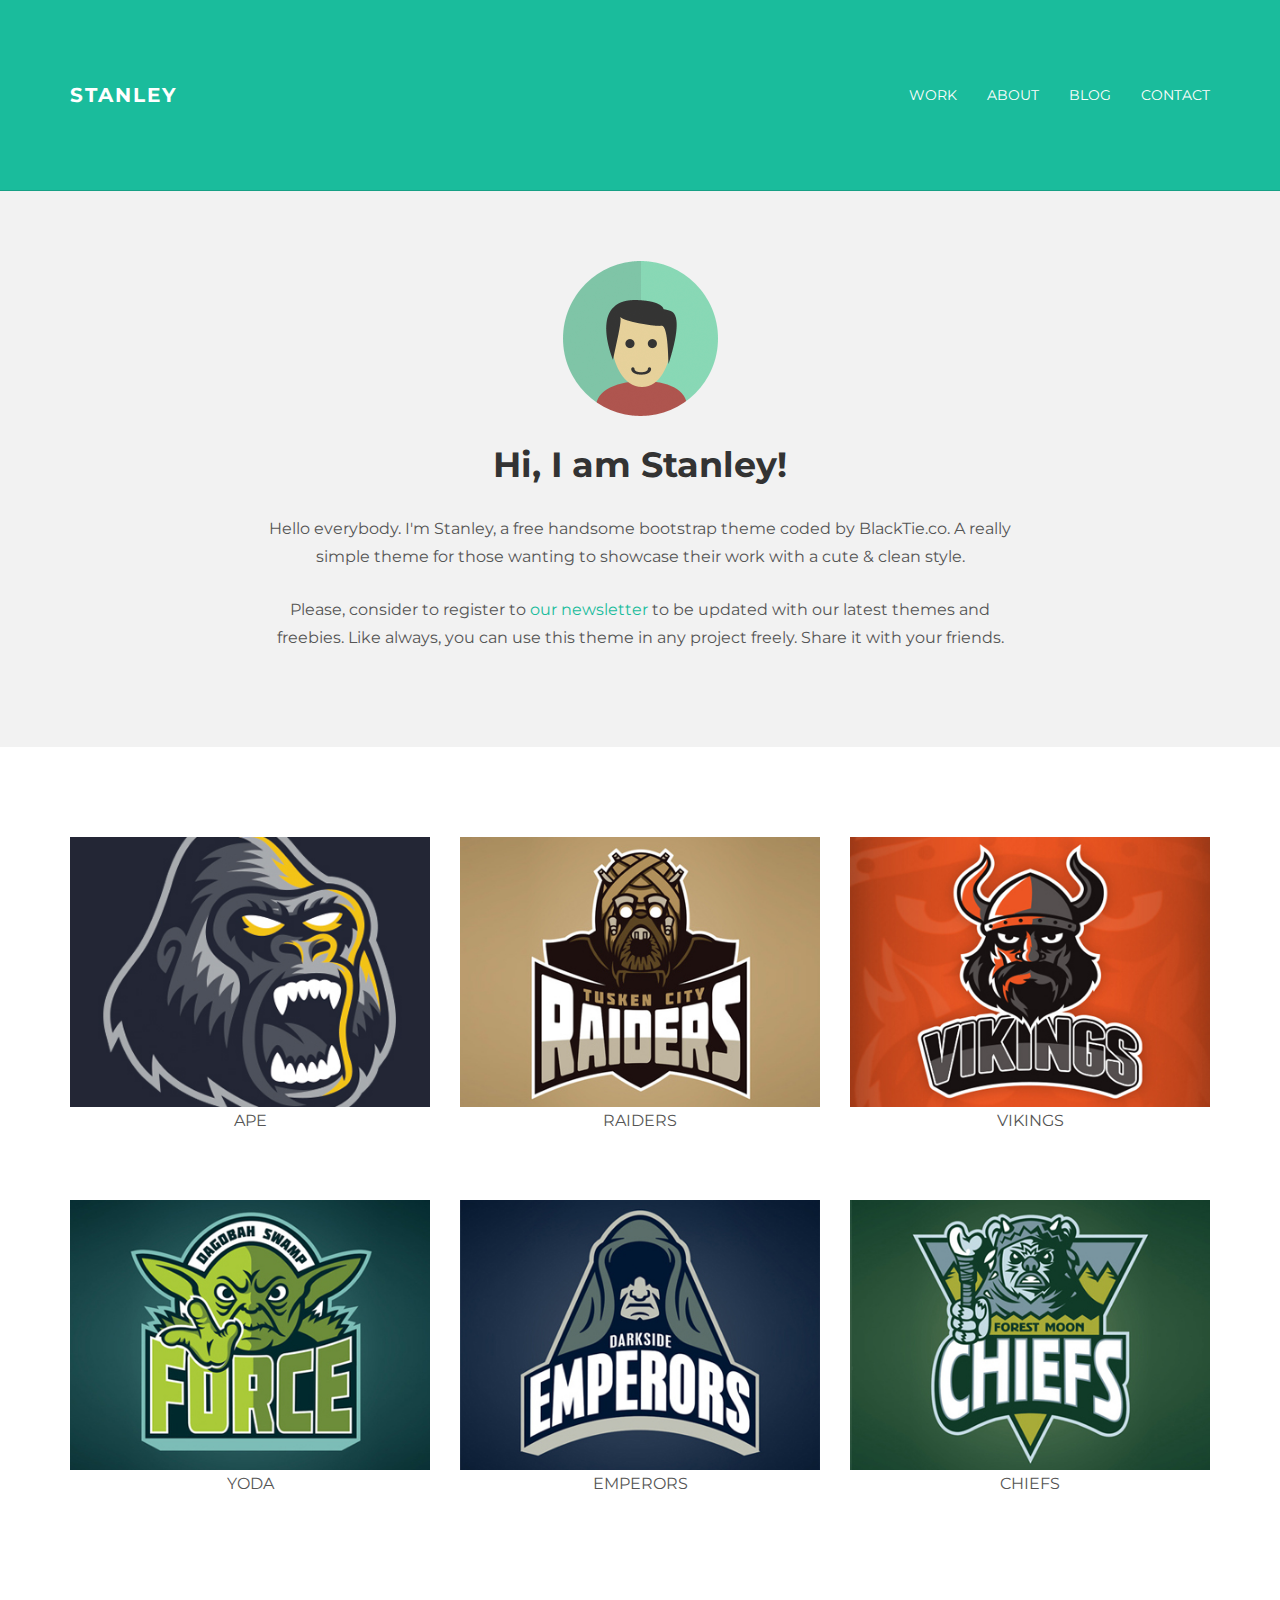
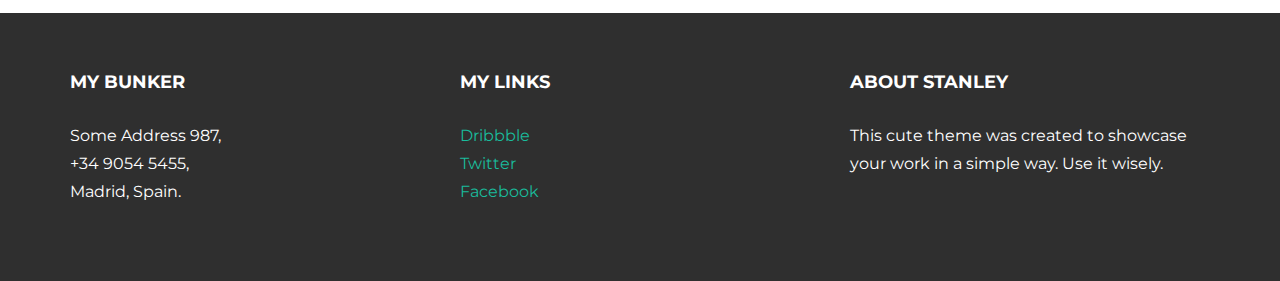
<file: stanley/theme/index.html>
<!DOCTYPE html>
<html lang="en">
  <head>
    <meta charset="utf-8">
    <meta http-equiv="X-UA-Compatible" content="IE=edge">
    <meta name="viewport" content="width=device-width, initial-scale=1.0">
    <meta name="description" content="">
    <meta name="author" content="">
    <link rel="shortcut icon" href="../../docs-assets/ico/favicon.png">

    <title>STANLEY - Free Bootstrap Theme </title>

    <!-- Bootstrap core CSS -->
    <link href="assets/css/bootstrap.css" rel="stylesheet">


    <!-- Custom styles for this template -->
    <link href="assets/css/main.css" rel="stylesheet">

    <script src="https://code.jquery.com/jquery-1.10.2.min.js"></script>
    <script src="assets/js/hover.zoom.js"></script>
    <script src="assets/js/hover.zoom.conf.js"></script>

    <!-- HTML5 shim and Respond.js IE8 support of HTML5 elements and media queries -->
    <!--[if lt IE 9]>
      <script src="https://oss.maxcdn.com/libs/html5shiv/3.7.0/html5shiv.js"></script>
      <script src="https://oss.maxcdn.com/libs/respond.js/1.3.0/respond.min.js"></script>
    <![endif]-->
  </head>

  <body>

    <!-- Static navbar -->
    <div class="navbar navbar-inverse navbar-static-top">
      <div class="container">
        <div class="navbar-header">
          <button type="button" class="navbar-toggle" data-toggle="collapse" data-target=".navbar-collapse">
            <span class="icon-bar"></span>
            <span class="icon-bar"></span>
            <span class="icon-bar"></span>
          </button>
          <a class="navbar-brand" href="index.html">STANLEY</a>
        </div>
        <div class="navbar-collapse collapse">
          <ul class="nav navbar-nav navbar-right">
            <li><a href="work.html">Work</a></li>
            <li><a href="about.html">About</a></li>
            <li><a href="blog.html">Blog</a></li>
            <li><a href="contact.html">Contact</a></li>
          </ul>
        </div><!--/.nav-collapse -->
      </div>
    </div>

	<!-- +++++ Welcome Section +++++ -->
	<div id="ww">
	    <div class="container">
			<div class="row">
				<div class="col-lg-8 col-lg-offset-2 centered">
					<img src="assets/img/user.png" alt="Stanley">
					<h1>Hi, I am Stanley!</h1>
					<p>Hello everybody. I'm Stanley, a free handsome bootstrap theme coded by BlackTie.co. A really simple theme for those wanting to showcase their work with a cute & clean style.</p>
					<p>Please, consider to register to <a href="http://eepurl.com/IcgkX">our newsletter</a> to be updated with our latest themes and freebies. Like always, you can use this theme in any project freely. Share it with your friends.</p>
				
				</div><!-- /col-lg-8 -->
			</div><!-- /row -->
	    </div> <!-- /container -->
	</div><!-- /ww -->
	
	
	<!-- +++++ Projects Section +++++ -->
	
	<div class="container pt">
		<div class="row mt centered">	
			<div class="col-lg-4">
				<a class="zoom green" href="work01.html"><img class="img-responsive" src="assets/img/portfolio/port01.jpg" alt="" /></a>
				<p>APE</p>
			</div>
			<div class="col-lg-4">
				<a class="zoom green" href="work01.html"><img class="img-responsive" src="assets/img/portfolio/port02.jpg" alt="" /></a>
				<p>RAIDERS</p>
			</div>
			<div class="col-lg-4">
				<a class="zoom green" href="work01.html"><img class="img-responsive" src="assets/img/portfolio/port03.jpg" alt="" /></a>
				<p>VIKINGS</p>
			</div>
		</div><!-- /row -->
		<div class="row mt centered">	
			<div class="col-lg-4">
				<a class="zoom green" href="work01.html"><img class="img-responsive" src="assets/img/portfolio/port04.jpg" alt="" /></a>
				<p>YODA</p>
			</div>
			<div class="col-lg-4">
				<a class="zoom green" href="work01.html"><img class="img-responsive" src="assets/img/portfolio/port05.jpg" alt="" /></a>
				<p>EMPERORS</p>
			</div>
			<div class="col-lg-4">
				<a class="zoom green" href="work01.html"><img class="img-responsive" src="assets/img/portfolio/port06.jpg" alt="" /></a>
				<p>CHIEFS</p>
			</div>
		</div><!-- /row -->
	</div><!-- /container -->
	
	
	<!-- +++++ Footer Section +++++ -->
	
	<div id="footer">
		<div class="container">
			<div class="row">
				<div class="col-lg-4">
					<h4>My Bunker</h4>
					<p>
						Some Address 987,<br/>
						+34 9054 5455, <br/>
						Madrid, Spain.
					</p>
				</div><!-- /col-lg-4 -->
				
				<div class="col-lg-4">
					<h4>My Links</h4>
					<p>
						<a href="#">Dribbble</a><br/>
						<a href="#">Twitter</a><br/>
						<a href="#">Facebook</a>
					</p>
				</div><!-- /col-lg-4 -->
				
				<div class="col-lg-4">
					<h4>About Stanley</h4>
					<p>This cute theme was created to showcase your work in a simple way. Use it wisely.</p>
				</div><!-- /col-lg-4 -->
			
			</div>
		
		</div>
	</div>
	

    <!-- Bootstrap core JavaScript
    ================================================== -->
    <!-- Placed at the end of the document so the pages load faster -->
    <script src="assets/js/bootstrap.min.js"></script>
  </body>
</html>
</file>
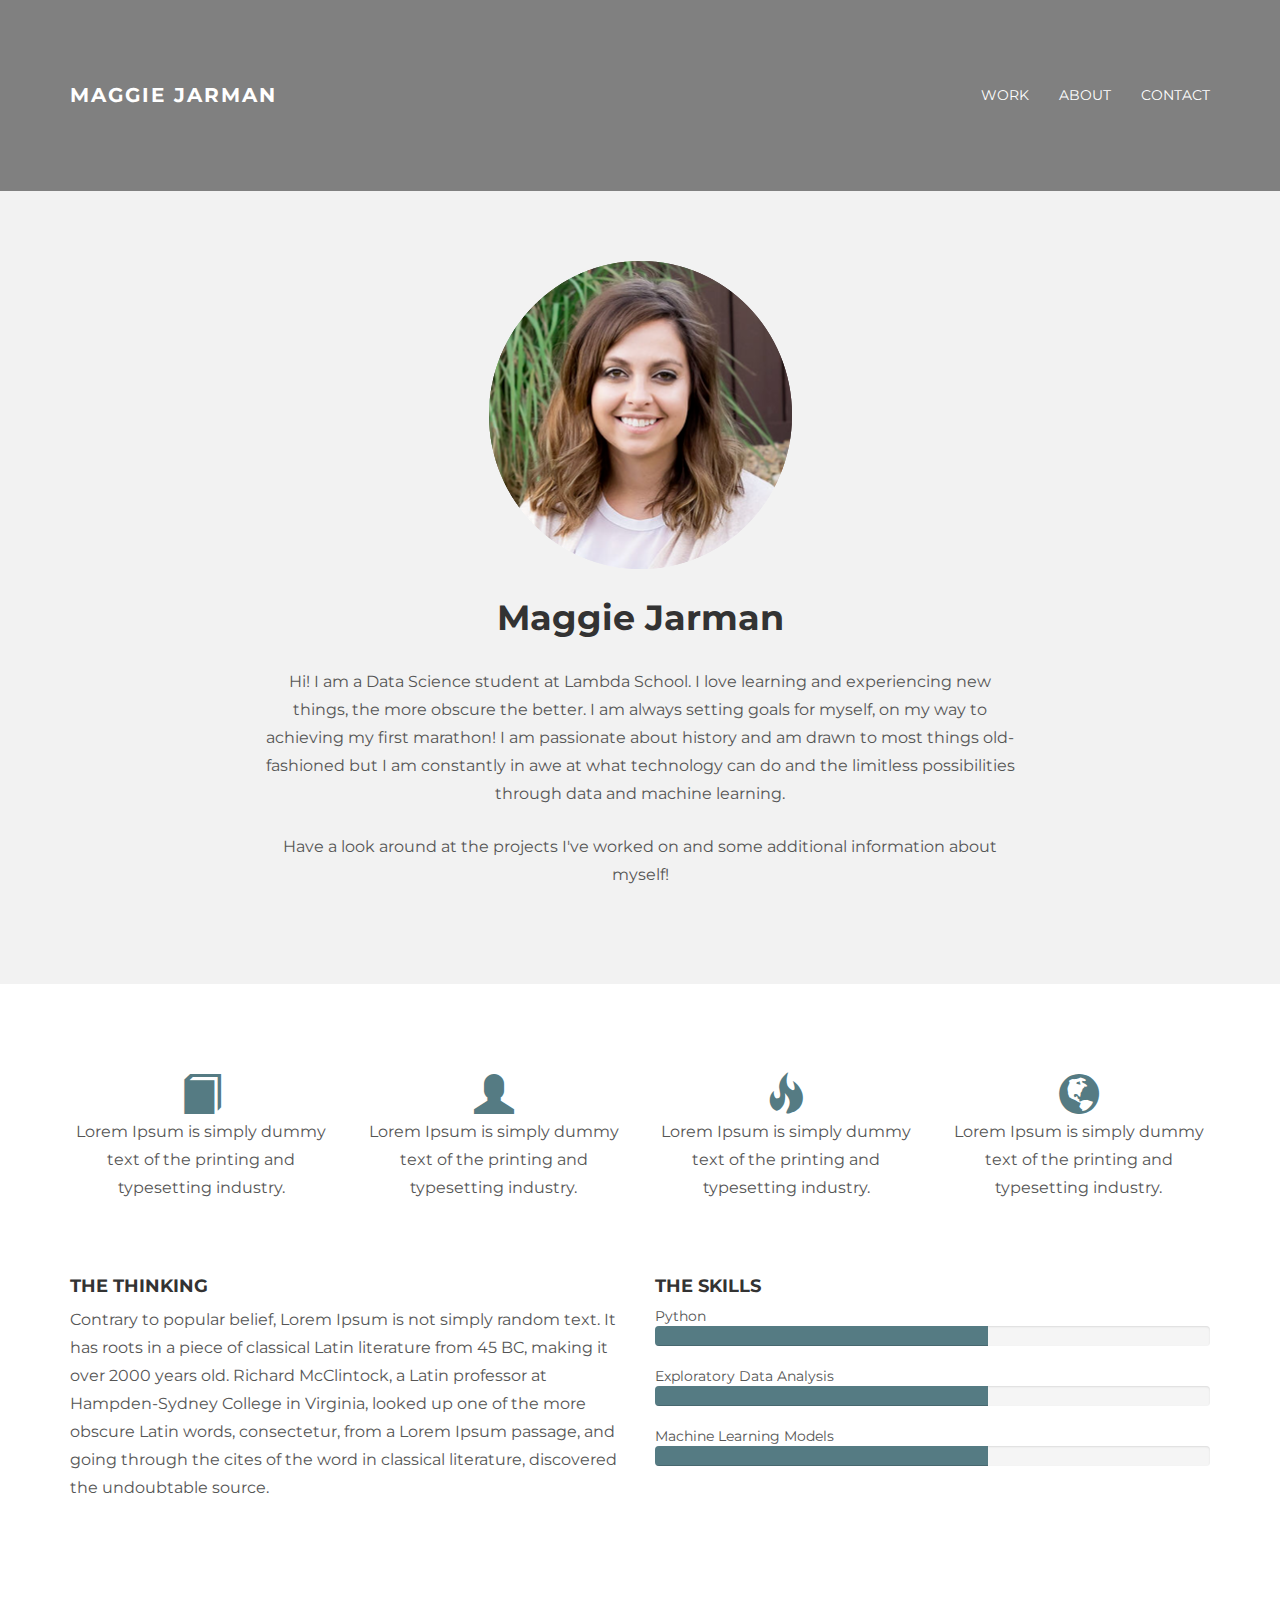
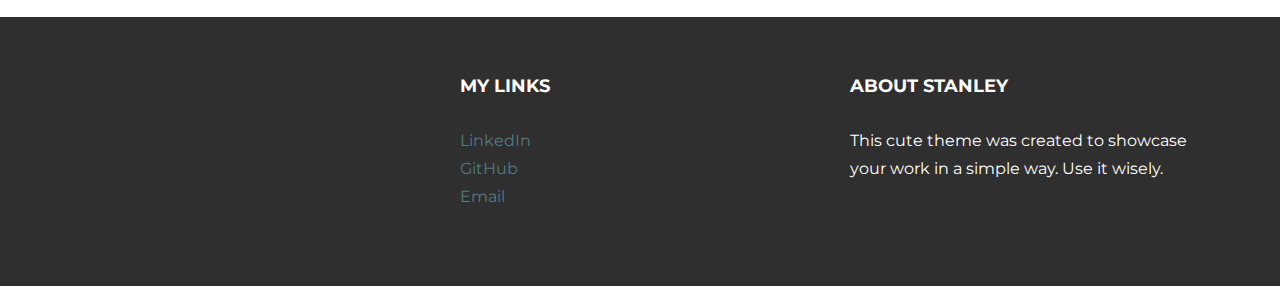
<file: about.html>
<!DOCTYPE html>
<html lang="en">
  <head>
    <meta charset="utf-8">
    <meta http-equiv="X-UA-Compatible" content="IE=edge">
    <meta name="viewport" content="width=device-width, initial-scale=1.0">
    <meta name="description" content="">
    <meta name="author" content="">
    <link rel="shortcut icon" href="../../docs-assets/ico/favicon.png">

    <title>Maggie Jarman </title>

    <!-- Bootstrap core CSS -->
    <link href="assets/css/bootstrap.css" rel="stylesheet">


    <!-- Custom styles for this template -->
    <link href="assets/css/main.css" rel="stylesheet">

    <script src="https://code.jquery.com/jquery-1.10.2.min.js"></script>

    <!-- HTML5 shim and Respond.js IE8 support of HTML5 elements and media queries -->
    <!--[if lt IE 9]>
      <script src="https://oss.maxcdn.com/libs/html5shiv/3.7.0/html5shiv.js"></script>
      <script src="https://oss.maxcdn.com/libs/respond.js/1.3.0/respond.min.js"></script>
    <![endif]-->
  </head>

  <body>

    <!-- Static navbar -->
    <div class="navbar navbar-inverse navbar-static-top">
      <div class="container">
        <div class="navbar-header">
          <button type="button" class="navbar-toggle" data-toggle="collapse" data-target=".navbar-collapse">
            <span class="icon-bar"></span>
            <span class="icon-bar"></span>
            <span class="icon-bar"></span>
          </button>
          <a class="navbar-brand" href="index.html">MAGGIE JARMAN</a>
        </div>
        <div class="navbar-collapse collapse">
          <ul class="nav navbar-nav navbar-right">
            <li><a href="work.html">Work</a></li>
            <li><a href="about.html">About</a></li>
            <li><a href="contact.html">Contact</a></li>
          </ul>
        </div><!--/.nav-collapse -->
      </div>
    </div>

	<!-- +++++ Welcome Section +++++ -->
	<div id="ww">
	    <div class="container">
			<div class="row">
				<div class="col-lg-8 col-lg-offset-2 centered">
					<img src="assets/img/me.png" alt="Maggie">
					<h1>Maggie Jarman</h1>
					<p>Hi! I am a Data Science student at Lambda School. I love learning
            and experiencing new things, the more obscure the better. I am always
            setting goals for myself, on my way to achieving my first marathon!
          I am passionate about history and am drawn to most things old-fashioned
          but I am constantly in awe at what technology can do and the limitless
          possibilities through data and machine learning.</p>
					<p>Have a look around at the projects I've worked on and some additional
            information about myself!</p>

				</div><!-- /col-lg-8 -->
			</div><!-- /row -->
	    </div> <!-- /container -->
	</div><!-- /ww -->


	<!-- +++++ Information Section +++++ -->

	<div class="container pt">
		<div class="row mt centered">
			<div class="col-lg-3">
				<span class="glyphicon glyphicon-book"></span>
				<p>Lorem Ipsum is simply dummy text of the printing and typesetting industry.</p>
			</div>

			<div class="col-lg-3">
				<span class="glyphicon glyphicon-user"></span>
				<p>Lorem Ipsum is simply dummy text of the printing and typesetting industry.</p>
			</div>

			<div class="col-lg-3">
				<span class="glyphicon glyphicon-fire"></span>
				<p>Lorem Ipsum is simply dummy text of the printing and typesetting industry.</p>
			</div>

			<div class="col-lg-3">
				<span class="glyphicon glyphicon-globe"></span>
				<p>Lorem Ipsum is simply dummy text of the printing and typesetting industry.</p>
			</div>
		</div><!-- /row -->

		<div class="row mt">
			<div class="col-lg-6">
				<h4>THE THINKING</h4>
				<p>Contrary to popular belief, Lorem Ipsum is not simply random text. It has roots in a piece of classical Latin literature from 45 BC, making it over 2000 years old. Richard McClintock, a Latin professor at Hampden-Sydney College in Virginia, looked up one of the more obscure Latin words, consectetur, from a Lorem Ipsum passage, and going through the cites of the word in classical literature, discovered the undoubtable source.</p>
			</div><!-- /colg-lg-6 -->

			<div class="col-lg-6">
				<h4>THE SKILLS</h4>
				Python
				<div class="progress">
					<div class="progress-bar progress-bar-theme" role="progressbar" aria-valuenow="100" aria-valuemin="0" aria-valuemax="100" style="width: 60%;">
						<span class="sr-only">60% Complete</span>
					</div>
				</div>

				Exploratory Data Analysis
				<div class="progress">
					<div class="progress-bar progress-bar-theme" role="progressbar" aria-valuenow="80" aria-valuemin="0" aria-valuemax="100" style="width: 60%;">
						<span class="sr-only">80% Complete</span>
					</div>
				</div>

				Machine Learning Models
				<div class="progress">
					<div class="progress-bar progress-bar-theme" role="progressbar" aria-valuenow="95" aria-valuemin="0" aria-valuemax="100" style="width: 60%;">
						<span class="sr-only">95% Complete</span>
					</div>
				</div>

			</div><!-- /col-lg-6 -->
		</div><!-- /row -->
	</div><!-- /container -->


	<!-- +++++ Footer Section +++++ -->

	<div id="footer">
		<div class="container">
			<div class="row">
				<div class="col-lg-4">
					<!-- <h4>My Bunker</h4>
					<p>
						Some Address 987,<br/>
						+34 9054 5455, <br/>
						Madrid, Spain.
					</p> -->
				</div><!-- /col-lg-4 -->

				<div class="col-lg-4">
					<h4>My Links</h4>
					<p>
            <a href="https://www.linkedin.com/in/maggie-jarman/">LinkedIn</a><br/>
						<a href="https://github.com/mljarman">GitHub</a><br/>
            <a href="maggiejarman2@gmail.com">Email</a><br/>
					</p>
				</div><!-- /col-lg-4 -->

				<div class="col-lg-4">
					<h4>About Stanley</h4>
					<p>This cute theme was created to showcase your work in a simple way. Use it wisely.</p>
				</div><!-- /col-lg-4 -->

			</div>

		</div>
	</div>


    <!-- Bootstrap core JavaScript
    ================================================== -->
    <!-- Placed at the end of the document so the pages load faster -->
    <script src="assets/js/bootstrap.min.js"></script>
  </body>
</html>
</file>
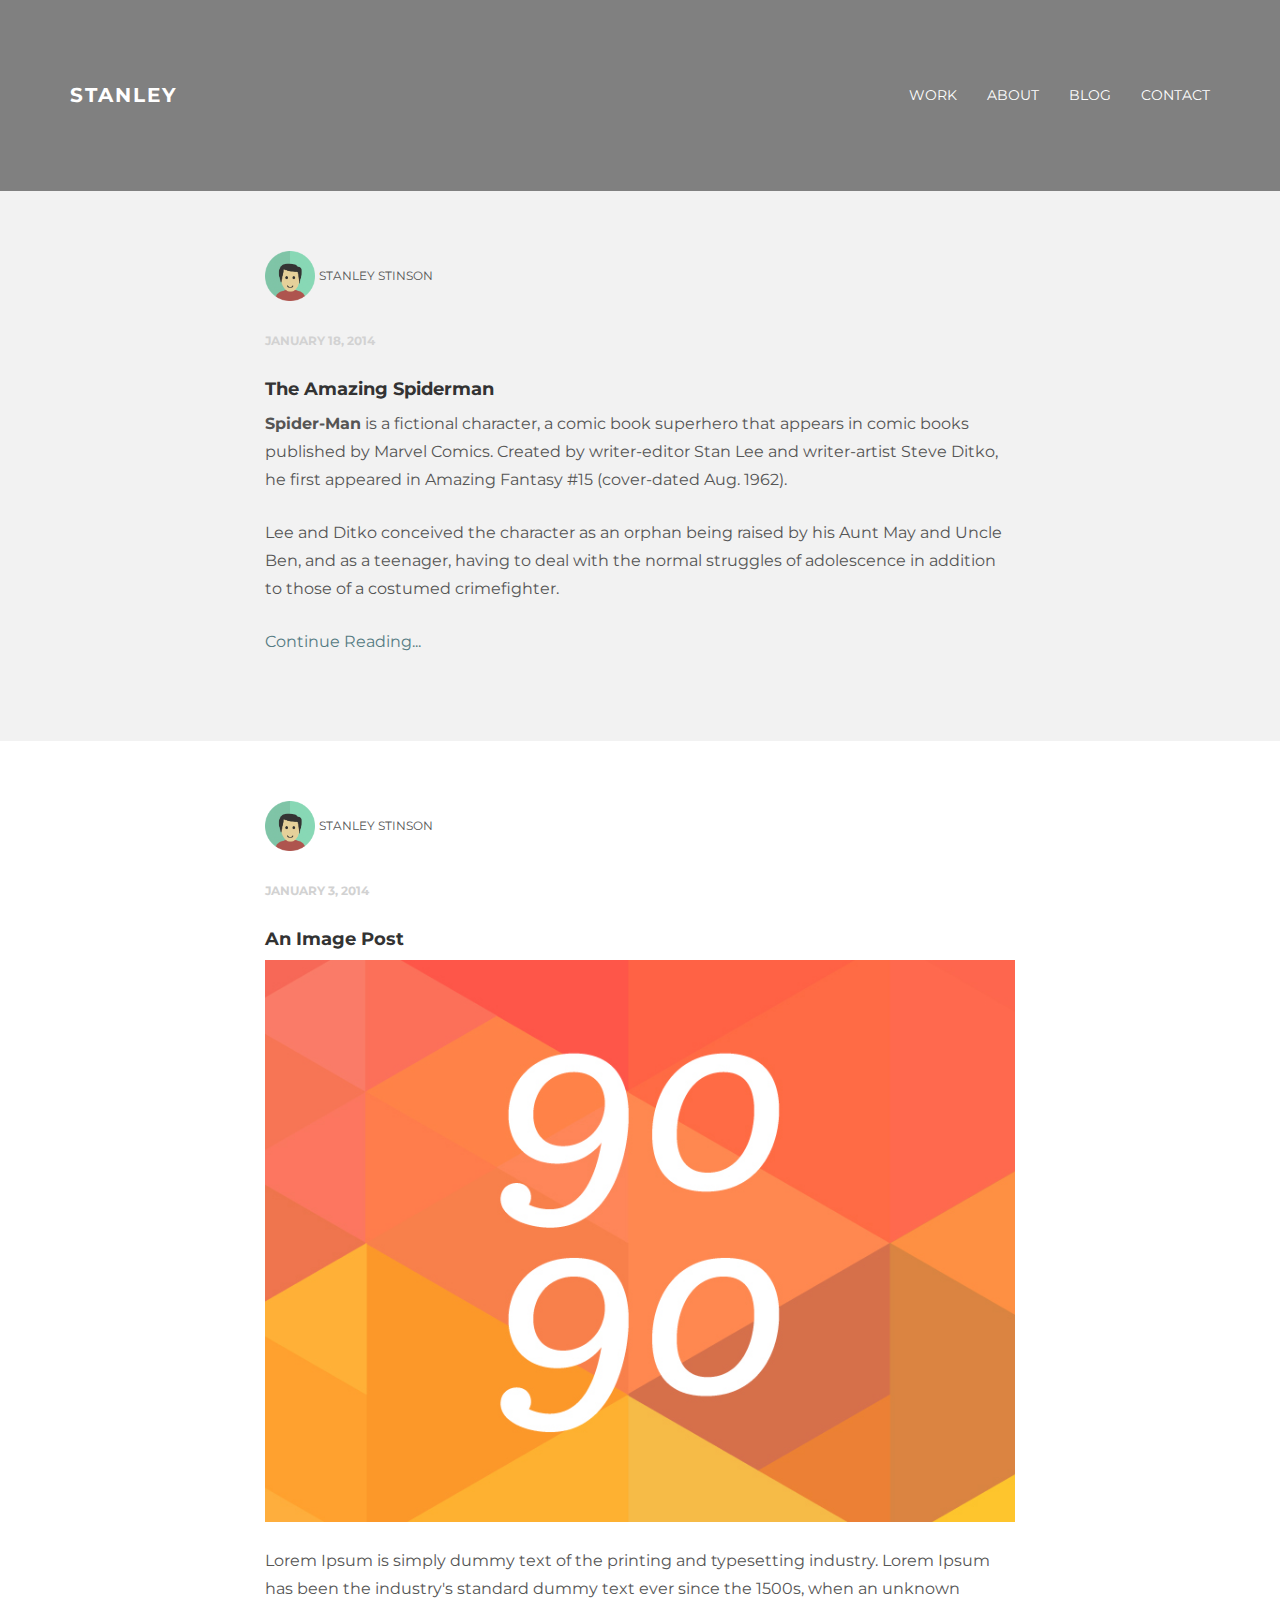
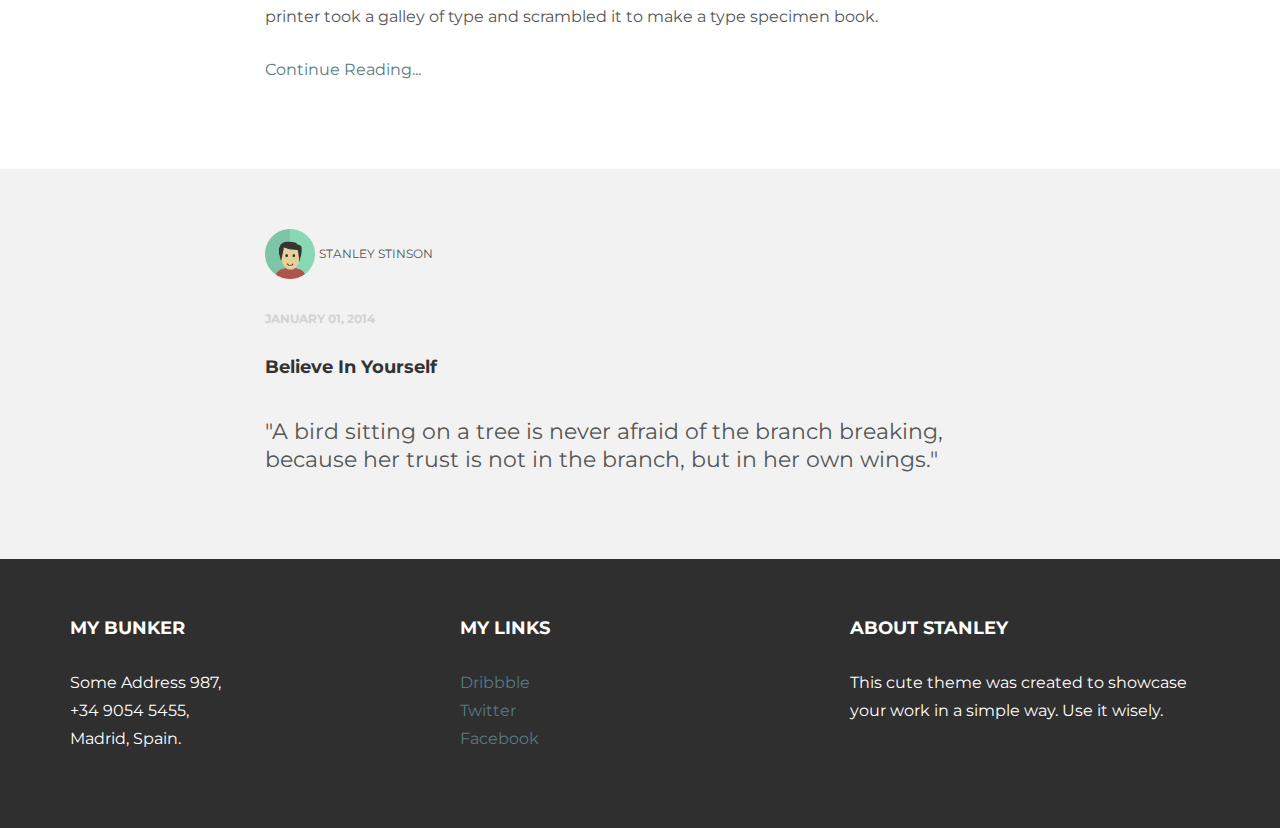
<file: blog.html>
<!DOCTYPE html>
<html lang="en">
  <head>
    <meta charset="utf-8">
    <meta http-equiv="X-UA-Compatible" content="IE=edge">
    <meta name="viewport" content="width=device-width, initial-scale=1.0">
    <meta name="description" content="">
    <meta name="author" content="">
    <link rel="shortcut icon" href="../../docs-assets/ico/favicon.png">

    <title>STANLEY - Free Bootstrap Theme </title>

    <!-- Bootstrap core CSS -->
    <link href="assets/css/bootstrap.css" rel="stylesheet">


    <!-- Custom styles for this template -->
    <link href="assets/css/main.css" rel="stylesheet">

    <script src="https://code.jquery.com/jquery-1.10.2.min.js"></script>

    <!-- HTML5 shim and Respond.js IE8 support of HTML5 elements and media queries -->
    <!--[if lt IE 9]>
      <script src="https://oss.maxcdn.com/libs/html5shiv/3.7.0/html5shiv.js"></script>
      <script src="https://oss.maxcdn.com/libs/respond.js/1.3.0/respond.min.js"></script>
    <![endif]-->
  </head>

  <body>

    <!-- Static navbar -->
    <div class="navbar navbar-inverse navbar-static-top">
      <div class="container">
        <div class="navbar-header">
          <button type="button" class="navbar-toggle" data-toggle="collapse" data-target=".navbar-collapse">
            <span class="icon-bar"></span>
            <span class="icon-bar"></span>
            <span class="icon-bar"></span>
          </button>
          <a class="navbar-brand" href="index.html">STANLEY</a>
        </div>
        <div class="navbar-collapse collapse">
          <ul class="nav navbar-nav navbar-right">
            <li><a href="work.html">Work</a></li>
            <li><a href="about.html">About</a></li>
            <li><a href="blog.html">Blog</a></li>
            <li><a href="contact.html">Contact</a></li>
          </ul>
        </div><!--/.nav-collapse -->
      </div>
    </div>

	<!-- +++++ Posts Lists +++++ -->
	<!-- +++++ First Post +++++ -->
	<div id="grey">
	    <div class="container">
			<div class="row">
				<div class="col-lg-8 col-lg-offset-2">
					<p><img src="assets/img/user.png" width="50px" height="50px"> <ba>Stanley Stinson</ba></p>
					<p><bd>January 18, 2014</bd></p>
					<h4>The Amazing Spiderman</h4>
					<p><b>Spider-Man</b> is a fictional character, a comic book superhero that appears in comic books published by Marvel Comics. Created by writer-editor Stan Lee and writer-artist Steve Ditko, he first appeared in Amazing Fantasy #15 (cover-dated Aug. 1962). </p>
					<p>Lee and Ditko conceived the character as an orphan being raised by his Aunt May and Uncle Ben, and as a teenager, having to deal with the normal struggles of adolescence in addition to those of a costumed crimefighter.</p>
					<p><a href="blog01.html">Continue Reading...</a></p>
				</div>

			</div><!-- /row -->
	    </div> <!-- /container -->
	</div><!-- /grey -->
	
	<!-- +++++ Second Post +++++ -->
	<div id="white">
	    <div class="container">
			<div class="row">
				<div class="col-lg-8 col-lg-offset-2">
					<p><img src="assets/img/user.png" width="50px" height="50px"> <ba>Stanley Stinson</ba></p>
					<p><bd>January 3, 2014</bd></p>
					<h4>An Image Post</h4>
					<p><img class="img-responsive" src="assets/img/blog01.jpg" alt=""></p>
					<p>Lorem Ipsum is simply dummy text of the printing and typesetting industry. Lorem Ipsum has been the industry's standard dummy text ever since the 1500s, when an unknown printer took a galley of type and scrambled it to make a type specimen book.</p>
					<p><a href="blog01.html">Continue Reading...</a></p>
				</div>

			</div><!-- /row -->
	    </div> <!-- /container -->
	</div><!-- /white -->
	
	<!-- +++++ Third Post +++++ -->
	<div id="grey">
	    <div class="container">
			<div class="row">
				<div class="col-lg-8 col-lg-offset-2">
					<p><img src="assets/img/user.png" width="50px" height="50px"> <ba>Stanley Stinson</ba></p>
					<p><bd>January 01, 2014</bd></p>
					<h4>Believe In Yourself</h4>
					<p class="bq">"A bird sitting on a tree is never afraid of the branch breaking, because her trust is not in the branch, but in her own wings."</p>
				</div>

			</div><!-- /row -->
	    </div> <!-- /container -->
	</div><!-- /grey -->
	
	
	
	<!-- +++++ Footer Section +++++ -->
	
	<div id="footer">
		<div class="container">
			<div class="row">
				<div class="col-lg-4">
					<h4>My Bunker</h4>
					<p>
						Some Address 987,<br/>
						+34 9054 5455, <br/>
						Madrid, Spain.
					</p>
				</div><!-- /col-lg-4 -->
				
				<div class="col-lg-4">
					<h4>My Links</h4>
					<p>
						<a href="#">Dribbble</a><br/>
						<a href="#">Twitter</a><br/>
						<a href="#">Facebook</a>
					</p>
				</div><!-- /col-lg-4 -->
				
				<div class="col-lg-4">
					<h4>About Stanley</h4>
					<p>This cute theme was created to showcase your work in a simple way. Use it wisely.</p>
				</div><!-- /col-lg-4 -->
			
			</div>
		
		</div>
	</div>
	

    <!-- Bootstrap core JavaScript
    ================================================== -->
    <!-- Placed at the end of the document so the pages load faster -->
    <script src="assets/js/bootstrap.min.js"></script>
  </body>
</html>
</file>
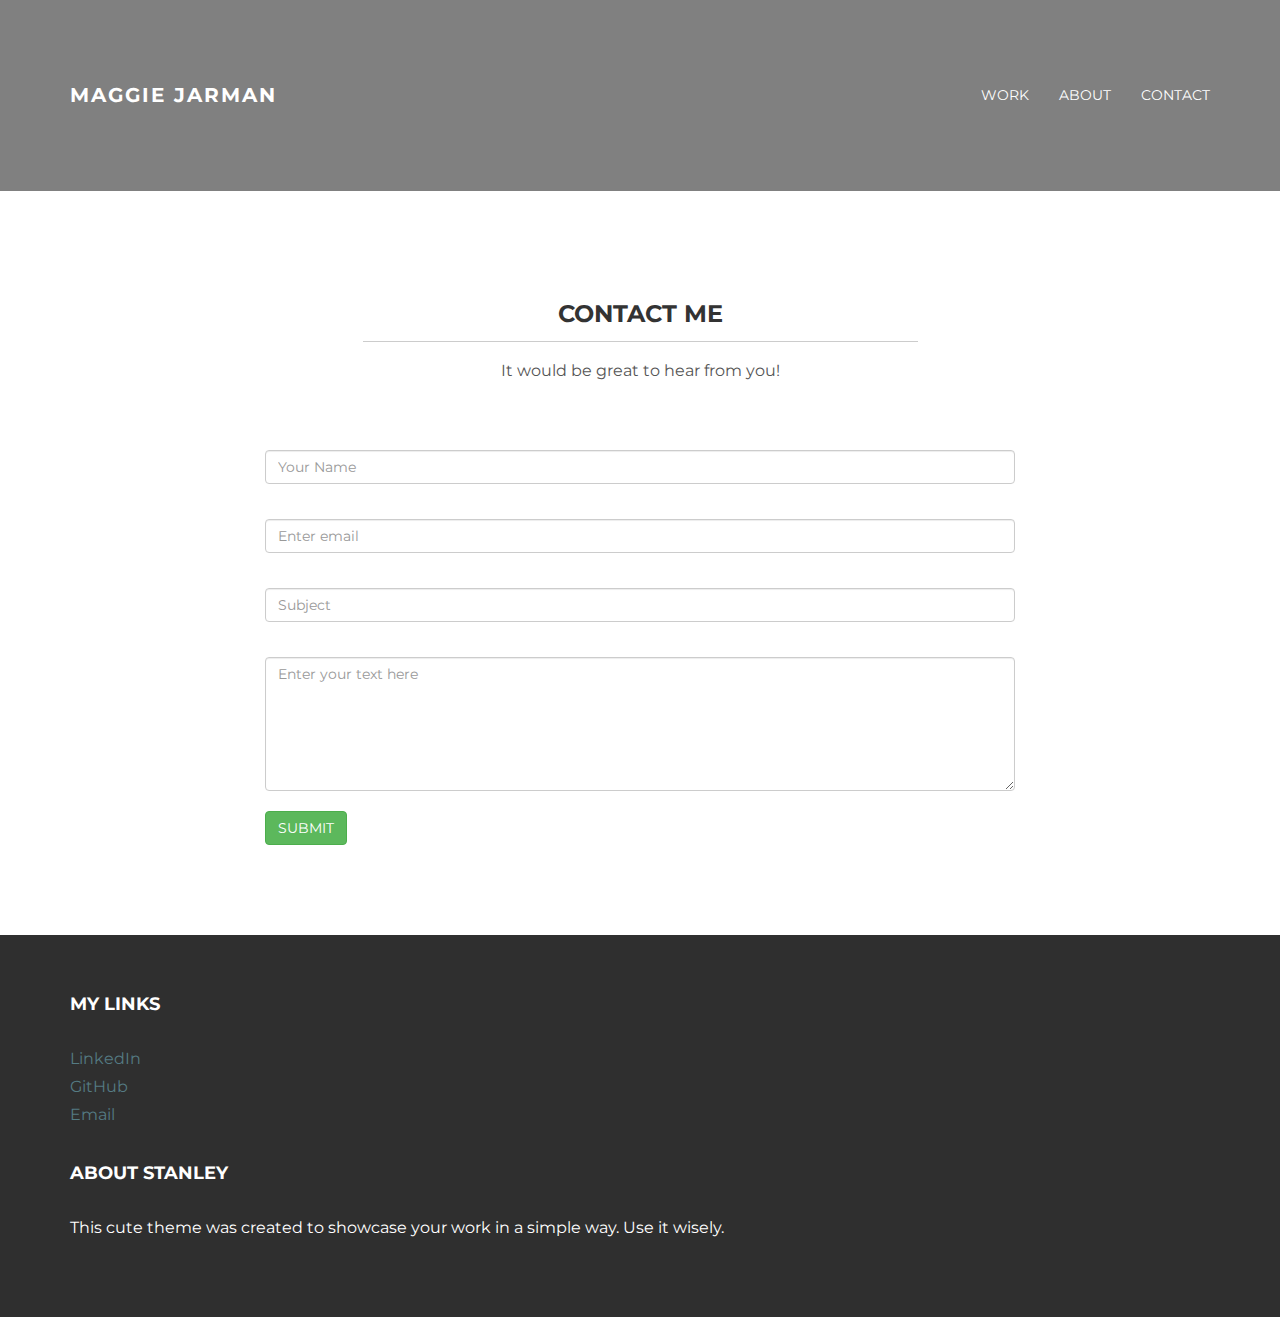
<file: contact.html>
<!DOCTYPE html>
<html lang="en">
  <head>
    <meta charset="utf-8">
    <meta http-equiv="X-UA-Compatible" content="IE=edge">
    <meta name="viewport" content="width=device-width, initial-scale=1.0">
    <meta name="description" content="">
    <meta name="author" content="">
    <link rel="shortcut icon" href="../../docs-assets/ico/favicon.png">

    <title>Contact Me</title>

    <!-- Bootstrap core CSS -->
    <link href="assets/css/bootstrap.css" rel="stylesheet">


    <!-- Custom styles for this template -->
    <link href="assets/css/main.css" rel="stylesheet">

    <script src="https://code.jquery.com/jquery-1.10.2.min.js"></script>
    <script src="assets/js/hover.zoom.js"></script>
    <script src="assets/js/hover.zoom.conf.js"></script>

    <!-- HTML5 shim and Respond.js IE8 support of HTML5 elements and media queries -->
    <!--[if lt IE 9]>
      <script src="https://oss.maxcdn.com/libs/html5shiv/3.7.0/html5shiv.js"></script>
      <script src="https://oss.maxcdn.com/libs/respond.js/1.3.0/respond.min.js"></script>
    <![endif]-->
  </head>

  <body>

    <!-- Static navbar -->
    <div class="navbar navbar-inverse navbar-static-top">
      <div class="container">
        <div class="navbar-header">
          <button type="button" class="navbar-toggle" data-toggle="collapse" data-target=".navbar-collapse">
            <span class="icon-bar"></span>
            <span class="icon-bar"></span>
            <span class="icon-bar"></span>
          </button>
          <a class="navbar-brand" href="index.html">MAGGIE JARMAN</a>
        </div>
        <div class="navbar-collapse collapse">
          <ul class="nav navbar-nav navbar-right">
            <li><a href="work.html">Work</a></li>
            <li><a href="about.html">About</a></li>
            <li><a href="contact.html">Contact</a></li>
          </ul>
        </div><!--/.nav-collapse -->
      </div>
    </div>


	<!-- +++++ Contact Section +++++ -->

	<div class="container pt">
		<div class="row mt">
			<div class="col-lg-6 col-lg-offset-3 centered">
				<h3>CONTACT ME</h3>
				<hr>
				<p>It would be great to hear from you!</p>
			</div>
		</div>
		<div class="row mt">
			<div class="col-lg-8 col-lg-offset-2">
				<form role="form">
				  <div class="form-group">
				    <input type="name" class="form-control" id="NameInputEmail1" placeholder="Your Name">
				    <br>
				  </div>
				  <div class="form-group">
				    <input type="email" class="form-control" id="exampleInputEmail1" placeholder="Enter email">
				    <br>
				  </div>
				  <div class="form-group">
				    <input type="email" class="form-control" id="subjectEmail1" placeholder="Subject">
				    <br>
				  </div>
				  <textarea class="form-control" rows="6" placeholder="Enter your text here"></textarea>
				    <br>
				  <button type="submit" class="btn btn-success">SUBMIT</button>
				</form>
			</div>
		</div><!-- /row -->
	</div><!-- /container -->


	<!-- +++++ Footer Section +++++ -->

	<div id="footer">
		<div class="container">
			<div class="row">
				<!-- <div class="col-lg-"> -->
					<!-- <h4>My Bunker</h4>
					<p>
						Some Address 987,<br/>
						+34 9054 5455, <br/>
						Madrid, Spain. -->
					<!-- </p>
				<!/div>< /col-lg-4 -->

				<div class="col-sm-8">
					<h4>My Links</h4>
					<p>
            <a href="https://www.linkedin.com/in/maggie-jarman/">LinkedIn</a><br/>
            <a href="https://github.com/mljarman">GitHub</a><br/>
            <a href="maggiejarman2@gmail.com">Email</a><br/>
					</p>
				</div><!-- /col-lg-4 -->

				<div class="col-sm-8">
					<h4>About Stanley</h4>
					<p>This cute theme was created to showcase your work in a simple way. Use it wisely.</p>
				</div><!-- /col-lg-4 -->

			</div>

		</div>
	</div>


    <!-- Bootstrap core JavaScript
    ================================================== -->
    <!-- Placed at the end of the document so the pages load faster -->
    <script src="assets/js/bootstrap.min.js"></script>
  </body>
</html>
</file>
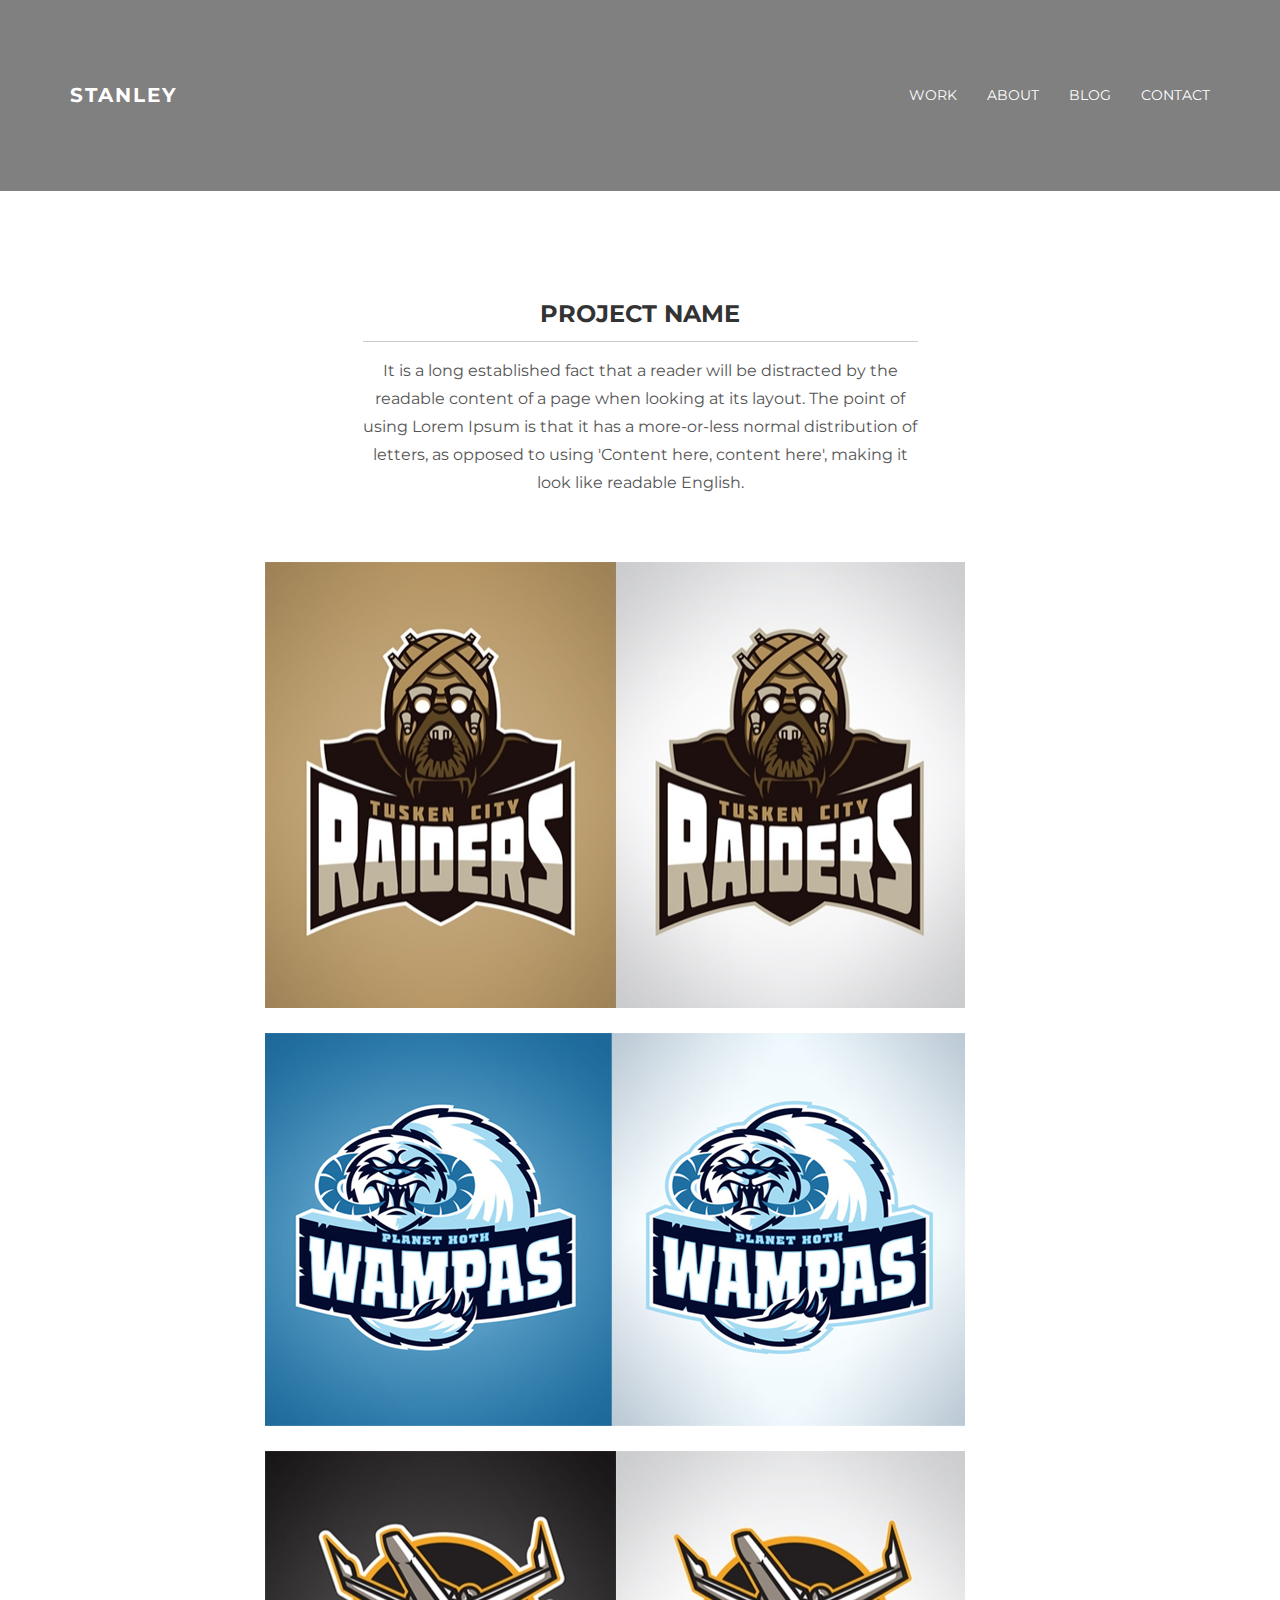
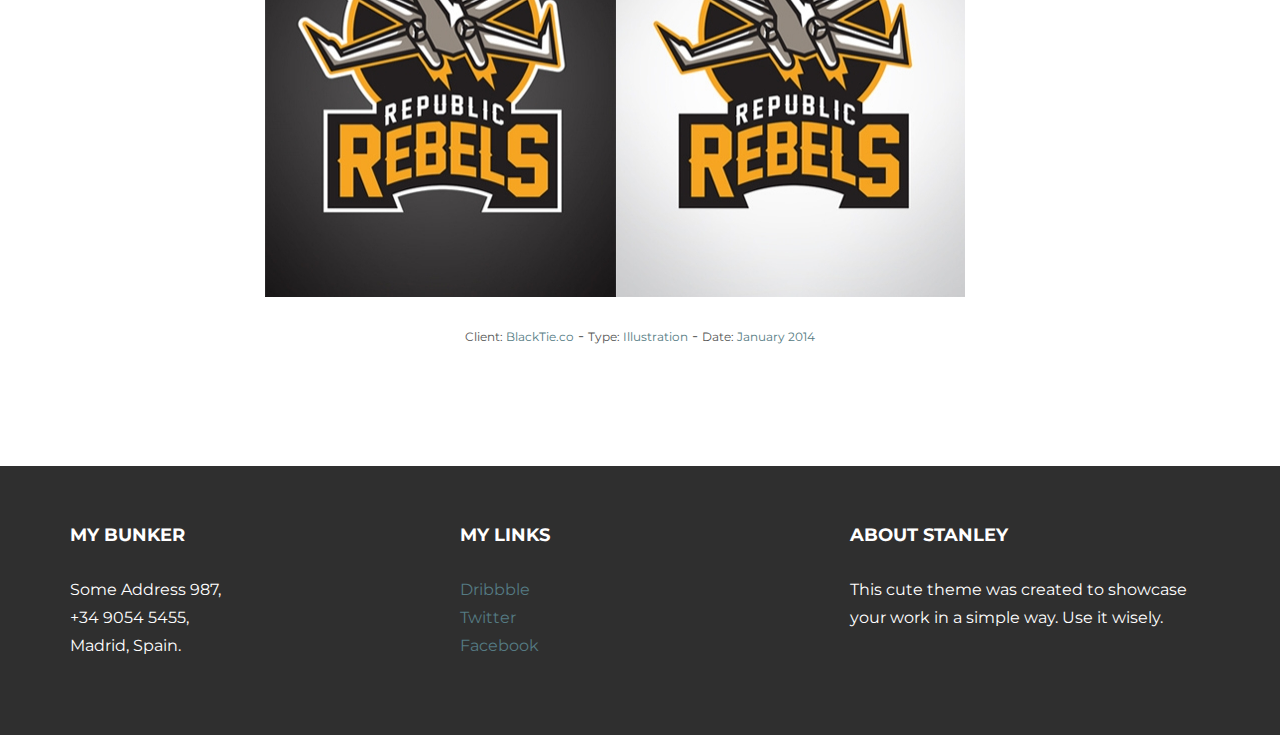
<file: work01.html>
<!DOCTYPE html>
<html lang="en">
  <head>
    <meta charset="utf-8">
    <meta http-equiv="X-UA-Compatible" content="IE=edge">
    <meta name="viewport" content="width=device-width, initial-scale=1.0">
    <meta name="description" content="">
    <meta name="author" content="">
    <link rel="shortcut icon" href="../../docs-assets/ico/favicon.png">

    <title>STANLEY - Free Bootstrap Theme </title>

    <!-- Bootstrap core CSS -->
    <link href="assets/css/bootstrap.css" rel="stylesheet">


    <!-- Custom styles for this template -->
    <link href="assets/css/main.css" rel="stylesheet">

    <script src="https://code.jquery.com/jquery-1.10.2.min.js"></script>
    <script src="assets/js/hover.zoom.js"></script>
    <script src="assets/js/hover.zoom.conf.js"></script>

    <!-- HTML5 shim and Respond.js IE8 support of HTML5 elements and media queries -->
    <!--[if lt IE 9]>
      <script src="https://oss.maxcdn.com/libs/html5shiv/3.7.0/html5shiv.js"></script>
      <script src="https://oss.maxcdn.com/libs/respond.js/1.3.0/respond.min.js"></script>
    <![endif]-->
  </head>

  <body>

    <!-- Static navbar -->
    <div class="navbar navbar-inverse navbar-static-top">
      <div class="container">
        <div class="navbar-header">
          <button type="button" class="navbar-toggle" data-toggle="collapse" data-target=".navbar-collapse">
            <span class="icon-bar"></span>
            <span class="icon-bar"></span>
            <span class="icon-bar"></span>
          </button>
          <a class="navbar-brand" href="index.html">STANLEY</a>
        </div>
        <div class="navbar-collapse collapse">
          <ul class="nav navbar-nav navbar-right">
            <li><a href="work.html">Work</a></li>
            <li><a href="about.html">About</a></li>
            <li><a href="blog.html">Blog</a></li>
            <li><a href="contact.html">Contact</a></li>
          </ul>
        </div><!--/.nav-collapse -->
      </div>
    </div>
	
	
	<!-- +++++ Projects Section +++++ -->
	
	<div class="container pt">
		<div class="row mt">
			<div class="col-lg-6 col-lg-offset-3 centered">
				<h3>PROJECT NAME</h3>
				<hr>
				<p>It is a long established fact that a reader will be distracted by the readable content of a page when looking at its layout. The point of using Lorem Ipsum is that it has a more-or-less normal distribution of letters, as opposed to using 'Content here, content here', making it look like readable English.</p>
			</div>
		</div>
		<div class="row mt centered">	
			<div class="col-lg-8 col-lg-offset-2">
				<p><img class="img-responsive" src="assets/img/portfolio/1.jpg" alt=""></p>
				<p><img class="img-responsive" src="assets/img/portfolio/2.jpg" alt=""></p>
				<p><img class="img-responsive" src="assets/img/portfolio/3.jpg" alt=""></p>
				<p><bt>Client: <a href="#">BlackTie.co</a></bt> - <bt>Type: <a href="#">Illustration</a></bt> - <bt>Date: <a href="#">January 2014</a></bt></p>
			</div>
		</div><!-- /row -->
	</div><!-- /container -->
	
	
	<!-- +++++ Footer Section +++++ -->
	
	<div id="footer">
		<div class="container">
			<div class="row">
				<div class="col-lg-4">
					<h4>My Bunker</h4>
					<p>
						Some Address 987,<br/>
						+34 9054 5455, <br/>
						Madrid, Spain.
					</p>
				</div><!-- /col-lg-4 -->
				
				<div class="col-lg-4">
					<h4>My Links</h4>
					<p>
						<a href="#">Dribbble</a><br/>
						<a href="#">Twitter</a><br/>
						<a href="#">Facebook</a>
					</p>
				</div><!-- /col-lg-4 -->
				
				<div class="col-lg-4">
					<h4>About Stanley</h4>
					<p>This cute theme was created to showcase your work in a simple way. Use it wisely.</p>
				</div><!-- /col-lg-4 -->
			
			</div>
		
		</div>
	</div>
	

    <!-- Bootstrap core JavaScript
    ================================================== -->
    <!-- Placed at the end of the document so the pages load faster -->
    <script src="assets/js/bootstrap.min.js"></script>
  </body>
</html>
</file>
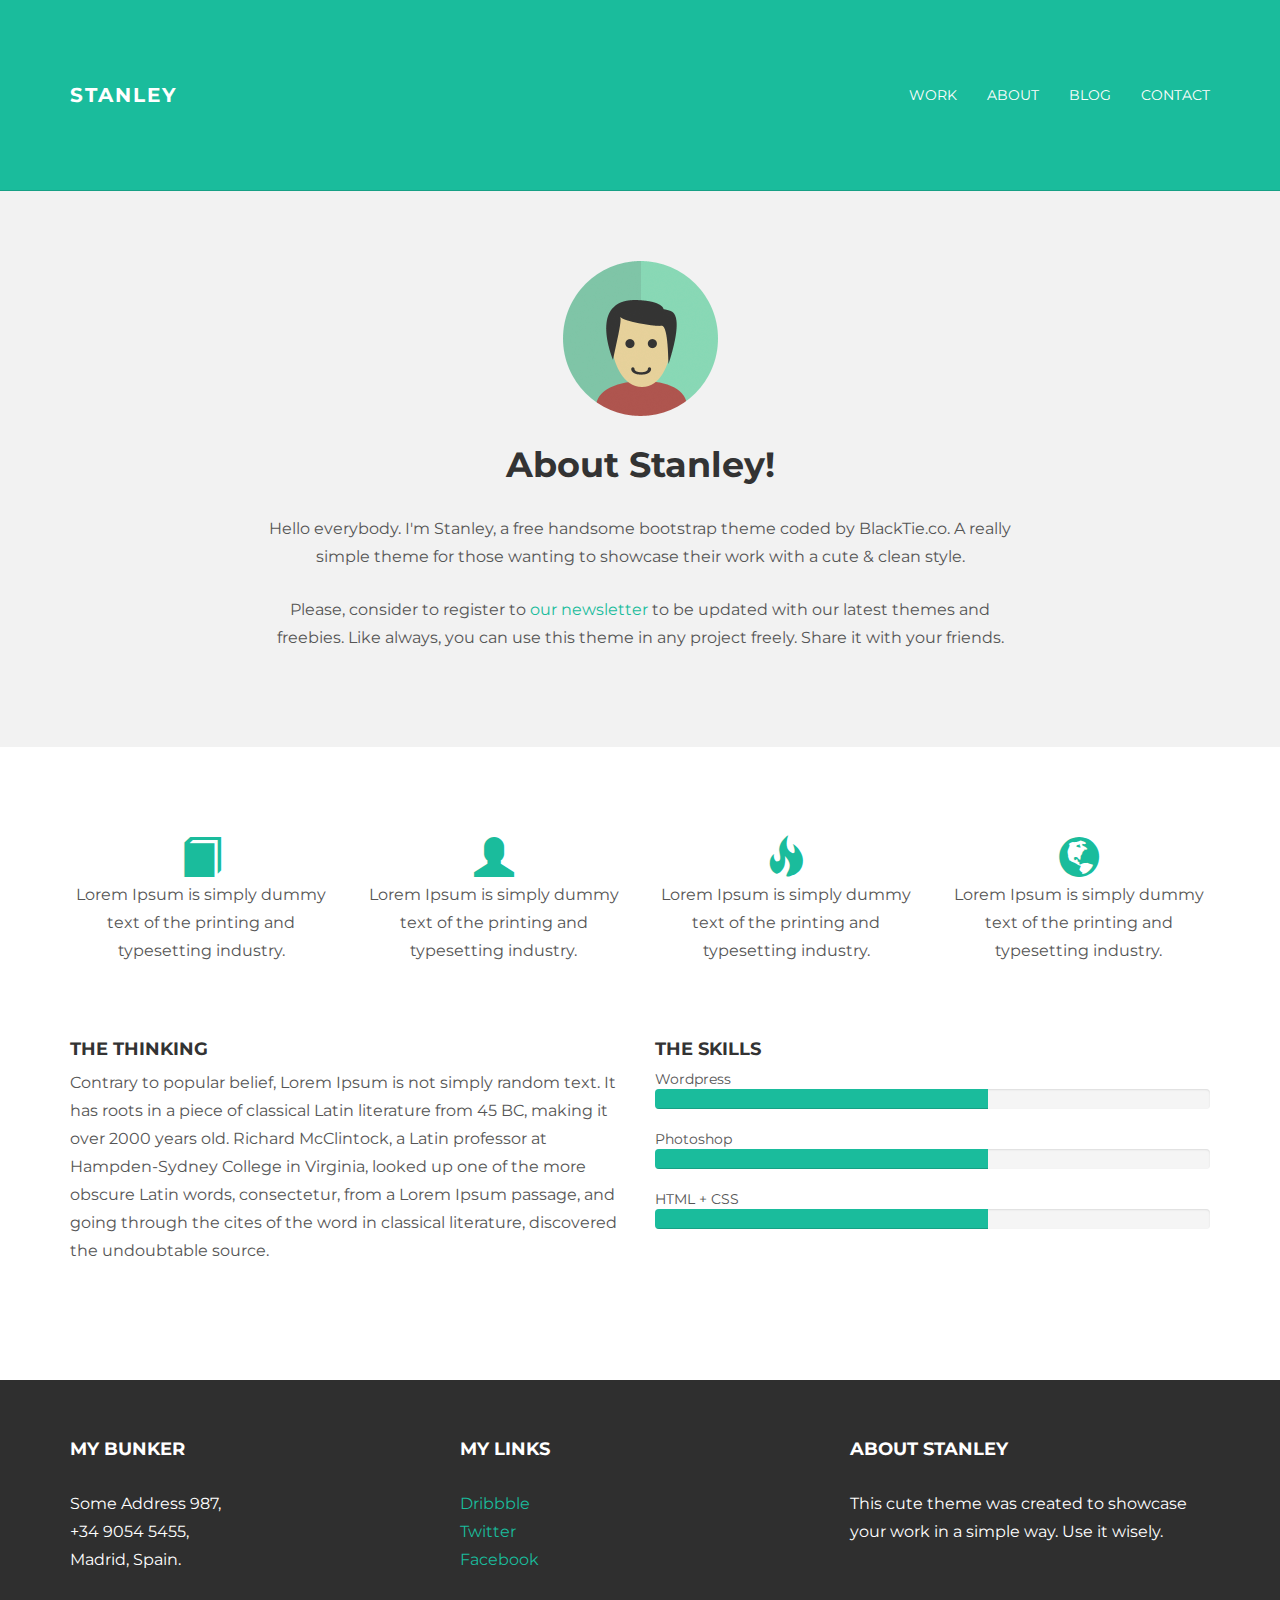
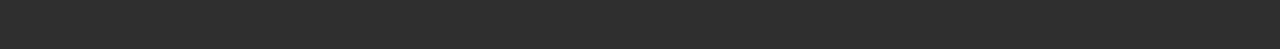
<file: stanley/theme/about.html>
<!DOCTYPE html>
<html lang="en">
  <head>
    <meta charset="utf-8">
    <meta http-equiv="X-UA-Compatible" content="IE=edge">
    <meta name="viewport" content="width=device-width, initial-scale=1.0">
    <meta name="description" content="">
    <meta name="author" content="">
    <link rel="shortcut icon" href="../../docs-assets/ico/favicon.png">

    <title>STANLEY - Free Bootstrap Theme </title>

    <!-- Bootstrap core CSS -->
    <link href="assets/css/bootstrap.css" rel="stylesheet">


    <!-- Custom styles for this template -->
    <link href="assets/css/main.css" rel="stylesheet">

    <script src="https://code.jquery.com/jquery-1.10.2.min.js"></script>

    <!-- HTML5 shim and Respond.js IE8 support of HTML5 elements and media queries -->
    <!--[if lt IE 9]>
      <script src="https://oss.maxcdn.com/libs/html5shiv/3.7.0/html5shiv.js"></script>
      <script src="https://oss.maxcdn.com/libs/respond.js/1.3.0/respond.min.js"></script>
    <![endif]-->
  </head>

  <body>

    <!-- Static navbar -->
    <div class="navbar navbar-inverse navbar-static-top">
      <div class="container">
        <div class="navbar-header">
          <button type="button" class="navbar-toggle" data-toggle="collapse" data-target=".navbar-collapse">
            <span class="icon-bar"></span>
            <span class="icon-bar"></span>
            <span class="icon-bar"></span>
          </button>
          <a class="navbar-brand" href="index.html">STANLEY</a>
        </div>
        <div class="navbar-collapse collapse">
          <ul class="nav navbar-nav navbar-right">
            <li><a href="work.html">Work</a></li>
            <li><a href="about.html">About</a></li>
            <li><a href="blog.html">Blog</a></li>
            <li><a href="contact.html">Contact</a></li>
          </ul>
        </div><!--/.nav-collapse -->
      </div>
    </div>

	<!-- +++++ Welcome Section +++++ -->
	<div id="ww">
	    <div class="container">
			<div class="row">
				<div class="col-lg-8 col-lg-offset-2 centered">
					<img src="assets/img/user.png" alt="Stanley">
					<h1>About Stanley!</h1>
					<p>Hello everybody. I'm Stanley, a free handsome bootstrap theme coded by BlackTie.co. A really simple theme for those wanting to showcase their work with a cute & clean style.</p>
					<p>Please, consider to register to <a href="http://eepurl.com/IcgkX">our newsletter</a> to be updated with our latest themes and freebies. Like always, you can use this theme in any project freely. Share it with your friends.</p>
				
				</div><!-- /col-lg-8 -->
			</div><!-- /row -->
	    </div> <!-- /container -->
	</div><!-- /ww -->
	
	
	<!-- +++++ Information Section +++++ -->
	
	<div class="container pt">
		<div class="row mt centered">	
			<div class="col-lg-3">
				<span class="glyphicon glyphicon-book"></span>
				<p>Lorem Ipsum is simply dummy text of the printing and typesetting industry.</p>
			</div>
			
			<div class="col-lg-3">
				<span class="glyphicon glyphicon-user"></span>
				<p>Lorem Ipsum is simply dummy text of the printing and typesetting industry.</p>
			</div>

			<div class="col-lg-3">
				<span class="glyphicon glyphicon-fire"></span>
				<p>Lorem Ipsum is simply dummy text of the printing and typesetting industry.</p>
			</div>

			<div class="col-lg-3">
				<span class="glyphicon glyphicon-globe"></span>
				<p>Lorem Ipsum is simply dummy text of the printing and typesetting industry.</p>
			</div>
		</div><!-- /row -->
		
		<div class="row mt">
			<div class="col-lg-6">
				<h4>THE THINKING</h4>
				<p>Contrary to popular belief, Lorem Ipsum is not simply random text. It has roots in a piece of classical Latin literature from 45 BC, making it over 2000 years old. Richard McClintock, a Latin professor at Hampden-Sydney College in Virginia, looked up one of the more obscure Latin words, consectetur, from a Lorem Ipsum passage, and going through the cites of the word in classical literature, discovered the undoubtable source.</p>
			</div><!-- /colg-lg-6 -->
			
			<div class="col-lg-6">
				<h4>THE SKILLS</h4>
				Wordpress
				<div class="progress">
					<div class="progress-bar progress-bar-theme" role="progressbar" aria-valuenow="60" aria-valuemin="0" aria-valuemax="100" style="width: 60%;">
						<span class="sr-only">60% Complete</span>
					</div>
				</div>

				Photoshop
				<div class="progress">
					<div class="progress-bar progress-bar-theme" role="progressbar" aria-valuenow="80" aria-valuemin="0" aria-valuemax="100" style="width: 60%;">
						<span class="sr-only">80% Complete</span>
					</div>
				</div>
				
				HTML + CSS
				<div class="progress">
					<div class="progress-bar progress-bar-theme" role="progressbar" aria-valuenow="95" aria-valuemin="0" aria-valuemax="100" style="width: 60%;">
						<span class="sr-only">95% Complete</span>
					</div>
				</div>

			</div><!-- /col-lg-6 -->
		</div><!-- /row -->
	</div><!-- /container -->
	
	
	<!-- +++++ Footer Section +++++ -->
	
	<div id="footer">
		<div class="container">
			<div class="row">
				<div class="col-lg-4">
					<h4>My Bunker</h4>
					<p>
						Some Address 987,<br/>
						+34 9054 5455, <br/>
						Madrid, Spain.
					</p>
				</div><!-- /col-lg-4 -->
				
				<div class="col-lg-4">
					<h4>My Links</h4>
					<p>
						<a href="#">Dribbble</a><br/>
						<a href="#">Twitter</a><br/>
						<a href="#">Facebook</a>
					</p>
				</div><!-- /col-lg-4 -->
				
				<div class="col-lg-4">
					<h4>About Stanley</h4>
					<p>This cute theme was created to showcase your work in a simple way. Use it wisely.</p>
				</div><!-- /col-lg-4 -->
			
			</div>
		
		</div>
	</div>
	

    <!-- Bootstrap core JavaScript
    ================================================== -->
    <!-- Placed at the end of the document so the pages load faster -->
    <script src="assets/js/bootstrap.min.js"></script>
  </body>
</html>
</file>
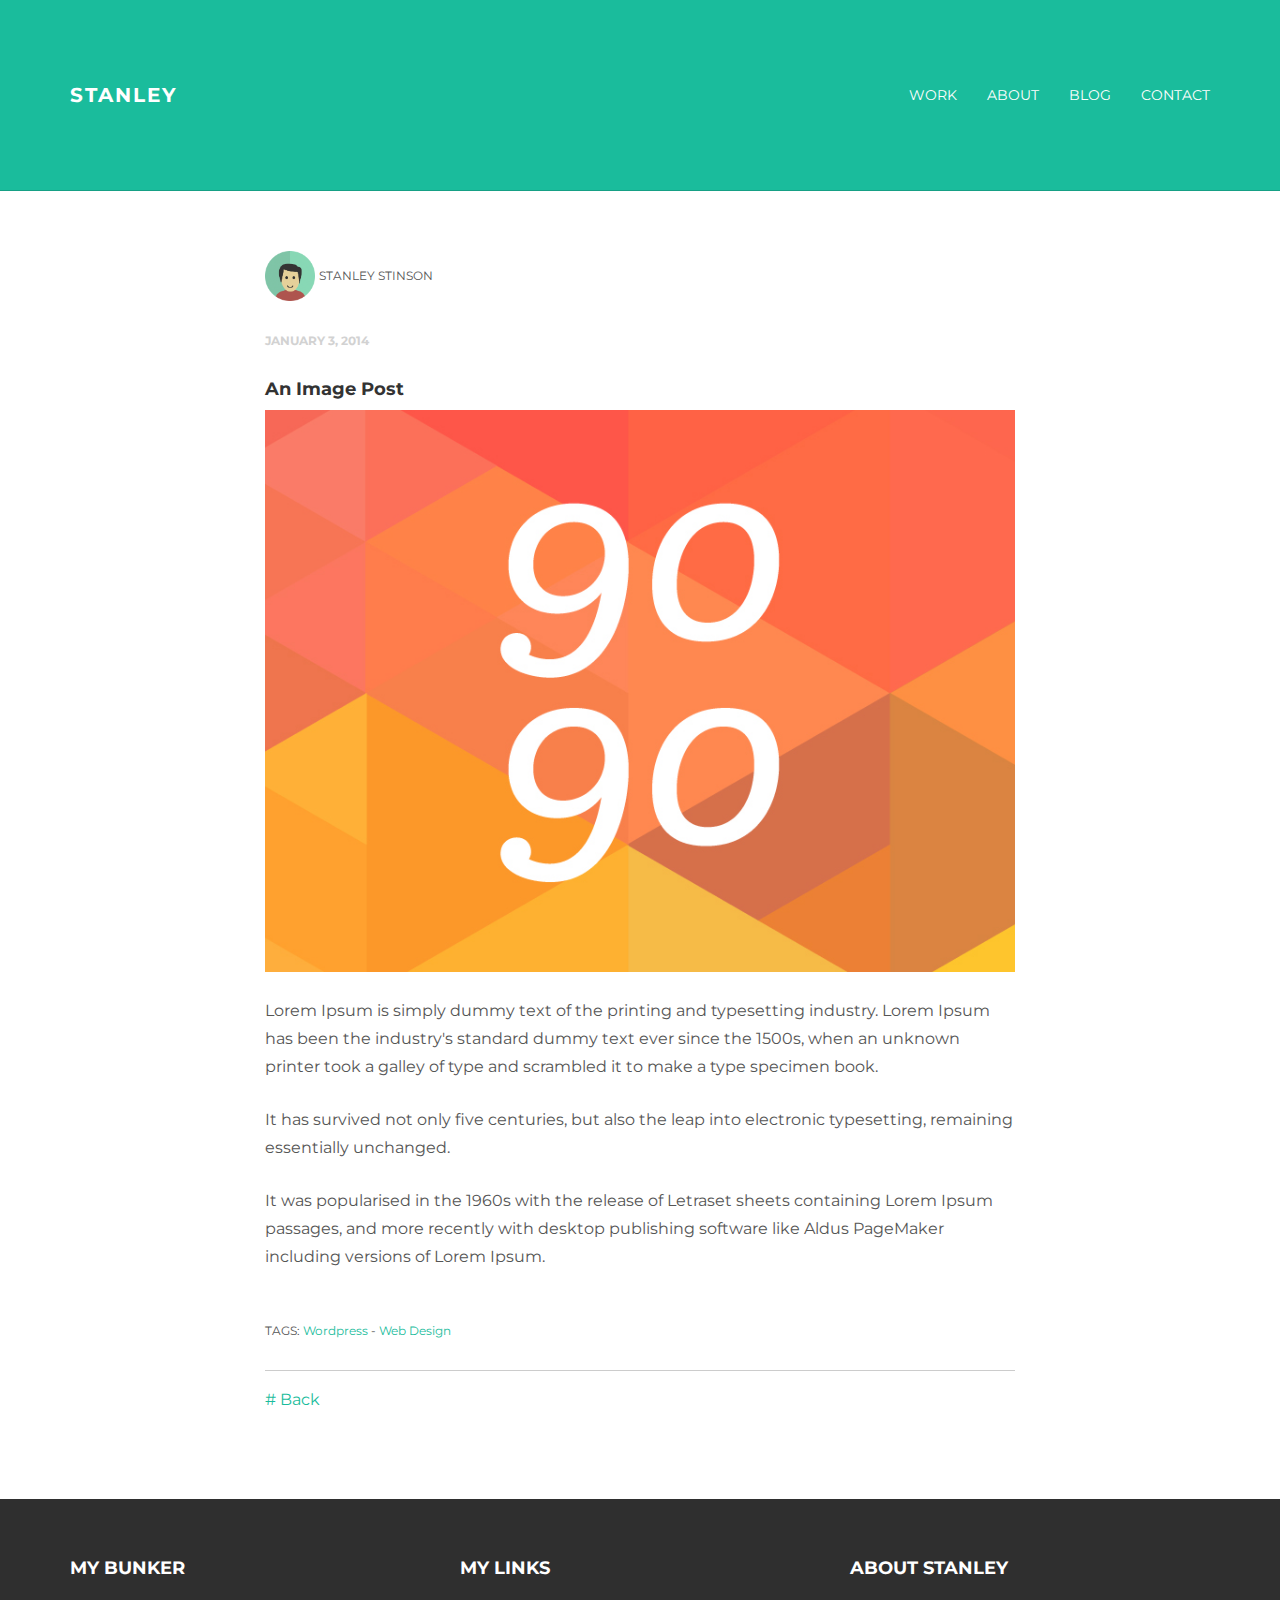
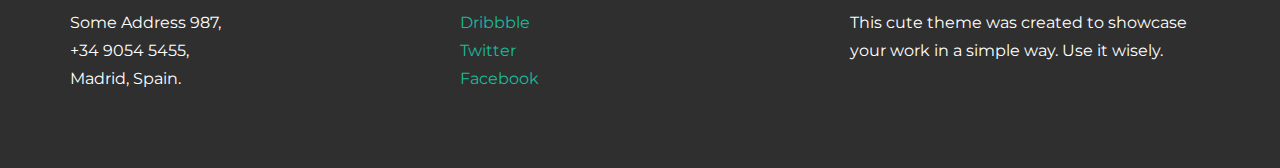
<file: stanley/theme/blog01.html>
<!DOCTYPE html>
<html lang="en">
  <head>
    <meta charset="utf-8">
    <meta http-equiv="X-UA-Compatible" content="IE=edge">
    <meta name="viewport" content="width=device-width, initial-scale=1.0">
    <meta name="description" content="">
    <meta name="author" content="">
    <link rel="shortcut icon" href="../../docs-assets/ico/favicon.png">

    <title>STANLEY - Free Bootstrap Theme </title>

    <!-- Bootstrap core CSS -->
    <link href="assets/css/bootstrap.css" rel="stylesheet">


    <!-- Custom styles for this template -->
    <link href="assets/css/main.css" rel="stylesheet">

    <script src="https://code.jquery.com/jquery-1.10.2.min.js"></script>

    <!-- HTML5 shim and Respond.js IE8 support of HTML5 elements and media queries -->
    <!--[if lt IE 9]>
      <script src="https://oss.maxcdn.com/libs/html5shiv/3.7.0/html5shiv.js"></script>
      <script src="https://oss.maxcdn.com/libs/respond.js/1.3.0/respond.min.js"></script>
    <![endif]-->
  </head>

  <body>

    <!-- Static navbar -->
    <div class="navbar navbar-inverse navbar-static-top">
      <div class="container">
        <div class="navbar-header">
          <button type="button" class="navbar-toggle" data-toggle="collapse" data-target=".navbar-collapse">
            <span class="icon-bar"></span>
            <span class="icon-bar"></span>
            <span class="icon-bar"></span>
          </button>
          <a class="navbar-brand" href="index.html">STANLEY</a>
        </div>
        <div class="navbar-collapse collapse">
          <ul class="nav navbar-nav navbar-right">
            <li><a href="work.html">Work</a></li>
            <li><a href="about.html">About</a></li>
            <li><a href="blog.html">Blog</a></li>
            <li><a href="contact.html">Contact</a></li>
          </ul>
        </div><!--/.nav-collapse -->
      </div>
    </div>

	
	<!-- +++++ Post +++++ -->
	<div id="white">
	    <div class="container">
			<div class="row">
				<div class="col-lg-8 col-lg-offset-2">
					<p><img src="assets/img/user.png" width="50px" height="50px"> <ba>Stanley Stinson</ba></p>
					<p><bd>January 3, 2014</bd></p>
					<h4>An Image Post</h4>
					<p><img class="img-responsive" src="assets/img/blog01.jpg" alt=""></p>
					<p>Lorem Ipsum is simply dummy text of the printing and typesetting industry. Lorem Ipsum has been the industry's standard dummy text ever since the 1500s, when an unknown printer took a galley of type and scrambled it to make a type specimen book.</p>
					<p>It has survived not only five centuries, but also the leap into electronic typesetting, remaining essentially unchanged.</p>
					<p>It was popularised in the 1960s with the release of Letraset sheets containing Lorem Ipsum passages, and more recently with desktop publishing software like Aldus PageMaker including versions of Lorem Ipsum.</p>
					<br>
					<p><bt>TAGS: <a href="#">Wordpress</a> - <a href="#">Web Design</a></bt></p>
					<hr>
					<p><a href="blog.html"># Back</a></p>
				</div>

			</div><!-- /row -->
	    </div> <!-- /container -->
	</div><!-- /white -->
	
	
	
	
	<!-- +++++ Footer Section +++++ -->
	
	<div id="footer">
		<div class="container">
			<div class="row">
				<div class="col-lg-4">
					<h4>My Bunker</h4>
					<p>
						Some Address 987,<br/>
						+34 9054 5455, <br/>
						Madrid, Spain.
					</p>
				</div><!-- /col-lg-4 -->
				
				<div class="col-lg-4">
					<h4>My Links</h4>
					<p>
						<a href="#">Dribbble</a><br/>
						<a href="#">Twitter</a><br/>
						<a href="#">Facebook</a>
					</p>
				</div><!-- /col-lg-4 -->
				
				<div class="col-lg-4">
					<h4>About Stanley</h4>
					<p>This cute theme was created to showcase your work in a simple way. Use it wisely.</p>
				</div><!-- /col-lg-4 -->
			
			</div>
		
		</div>
	</div>
	

    <!-- Bootstrap core JavaScript
    ================================================== -->
    <!-- Placed at the end of the document so the pages load faster -->
    <script src="assets/js/bootstrap.min.js"></script>
  </body>
</html>
</file>
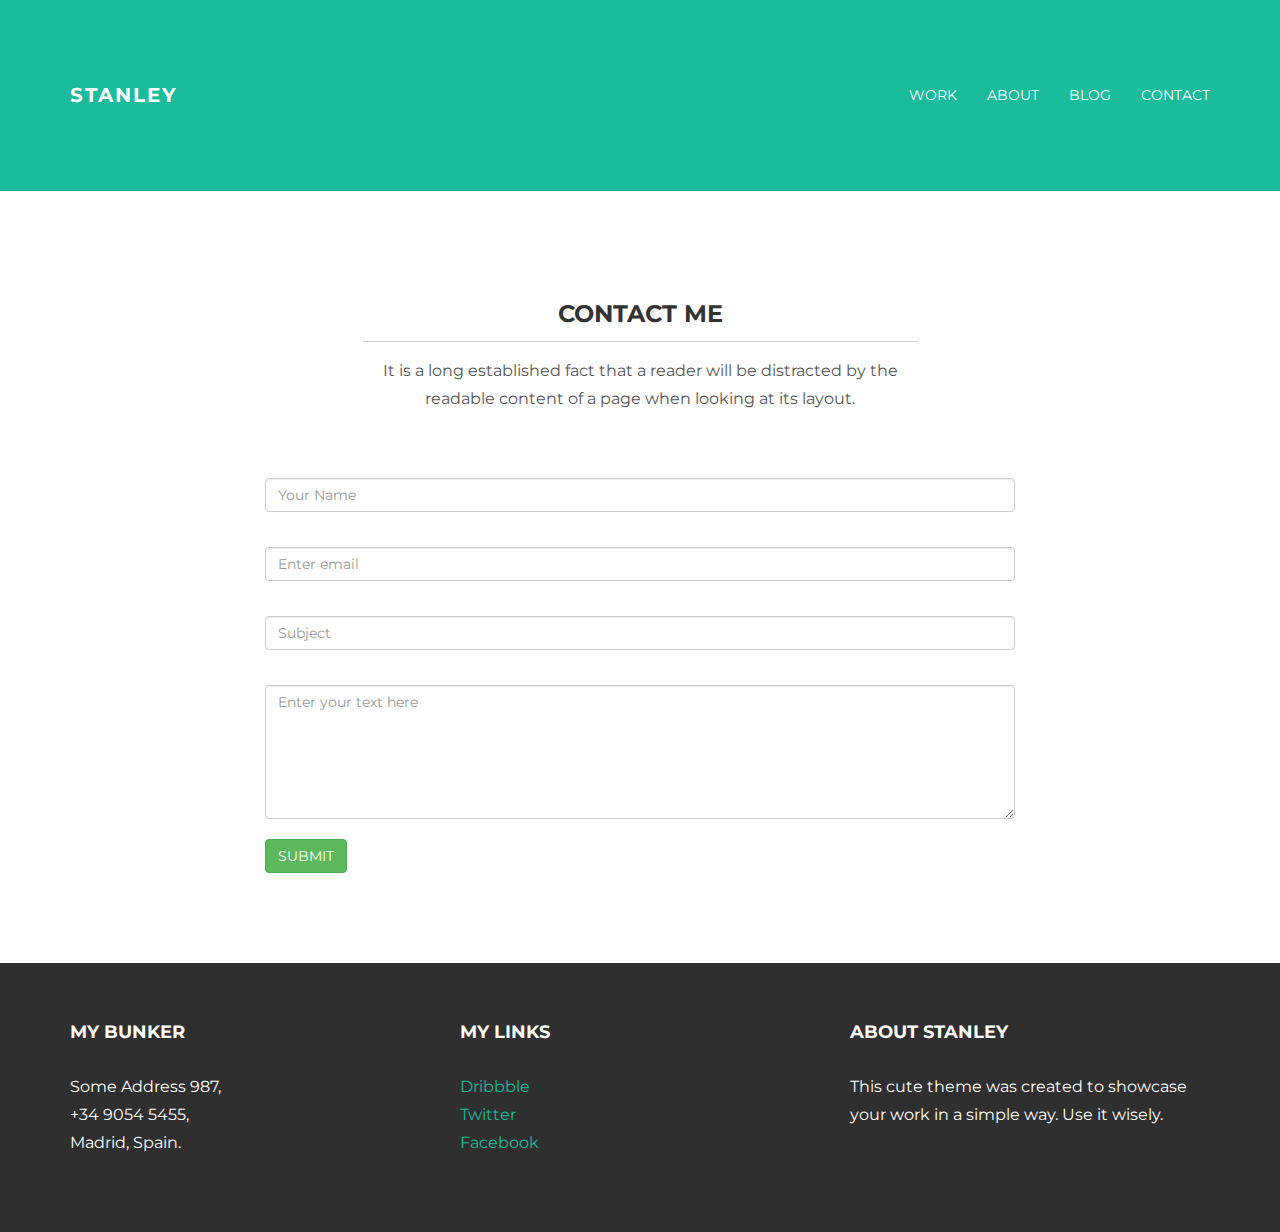
<file: stanley/theme/contact.html>
<!DOCTYPE html>
<html lang="en">
  <head>
    <meta charset="utf-8">
    <meta http-equiv="X-UA-Compatible" content="IE=edge">
    <meta name="viewport" content="width=device-width, initial-scale=1.0">
    <meta name="description" content="">
    <meta name="author" content="">
    <link rel="shortcut icon" href="../../docs-assets/ico/favicon.png">

    <title>STANLEY - Free Bootstrap Theme </title>

    <!-- Bootstrap core CSS -->
    <link href="assets/css/bootstrap.css" rel="stylesheet">


    <!-- Custom styles for this template -->
    <link href="assets/css/main.css" rel="stylesheet">

    <script src="https://code.jquery.com/jquery-1.10.2.min.js"></script>
    <script src="assets/js/hover.zoom.js"></script>
    <script src="assets/js/hover.zoom.conf.js"></script>

    <!-- HTML5 shim and Respond.js IE8 support of HTML5 elements and media queries -->
    <!--[if lt IE 9]>
      <script src="https://oss.maxcdn.com/libs/html5shiv/3.7.0/html5shiv.js"></script>
      <script src="https://oss.maxcdn.com/libs/respond.js/1.3.0/respond.min.js"></script>
    <![endif]-->
  </head>

  <body>

    <!-- Static navbar -->
    <div class="navbar navbar-inverse navbar-static-top">
      <div class="container">
        <div class="navbar-header">
          <button type="button" class="navbar-toggle" data-toggle="collapse" data-target=".navbar-collapse">
            <span class="icon-bar"></span>
            <span class="icon-bar"></span>
            <span class="icon-bar"></span>
          </button>
          <a class="navbar-brand" href="index.html">STANLEY</a>
        </div>
        <div class="navbar-collapse collapse">
          <ul class="nav navbar-nav navbar-right">
            <li><a href="work.html">Work</a></li>
            <li><a href="about.html">About</a></li>
            <li><a href="blog.html">Blog</a></li>
            <li><a href="contact.html">Contact</a></li>
          </ul>
        </div><!--/.nav-collapse -->
      </div>
    </div>
	
	
	<!-- +++++ Contact Section +++++ -->
	
	<div class="container pt">
		<div class="row mt">
			<div class="col-lg-6 col-lg-offset-3 centered">
				<h3>CONTACT ME</h3>
				<hr>
				<p>It is a long established fact that a reader will be distracted by the readable content of a page when looking at its layout.</p>
			</div>
		</div>
		<div class="row mt">	
			<div class="col-lg-8 col-lg-offset-2">
				<form role="form">
				  <div class="form-group">
				    <input type="name" class="form-control" id="NameInputEmail1" placeholder="Your Name">
				    <br>
				  </div>
				  <div class="form-group">
				    <input type="email" class="form-control" id="exampleInputEmail1" placeholder="Enter email">
				    <br>
				  </div>
				  <div class="form-group">
				    <input type="email" class="form-control" id="subjectEmail1" placeholder="Subject">
				    <br>
				  </div>
				  <textarea class="form-control" rows="6" placeholder="Enter your text here"></textarea>
				    <br>
				  <button type="submit" class="btn btn-success">SUBMIT</button>
				</form>    			
			</div>
		</div><!-- /row -->
	</div><!-- /container -->
	
	
	<!-- +++++ Footer Section +++++ -->
	
	<div id="footer">
		<div class="container">
			<div class="row">
				<div class="col-lg-4">
					<h4>My Bunker</h4>
					<p>
						Some Address 987,<br/>
						+34 9054 5455, <br/>
						Madrid, Spain.
					</p>
				</div><!-- /col-lg-4 -->
				
				<div class="col-lg-4">
					<h4>My Links</h4>
					<p>
						<a href="#">Dribbble</a><br/>
						<a href="#">Twitter</a><br/>
						<a href="#">Facebook</a>
					</p>
				</div><!-- /col-lg-4 -->
				
				<div class="col-lg-4">
					<h4>About Stanley</h4>
					<p>This cute theme was created to showcase your work in a simple way. Use it wisely.</p>
				</div><!-- /col-lg-4 -->
			
			</div>
		
		</div>
	</div>
	

    <!-- Bootstrap core JavaScript
    ================================================== -->
    <!-- Placed at the end of the document so the pages load faster -->
    <script src="assets/js/bootstrap.min.js"></script>
  </body>
</html>
</file>
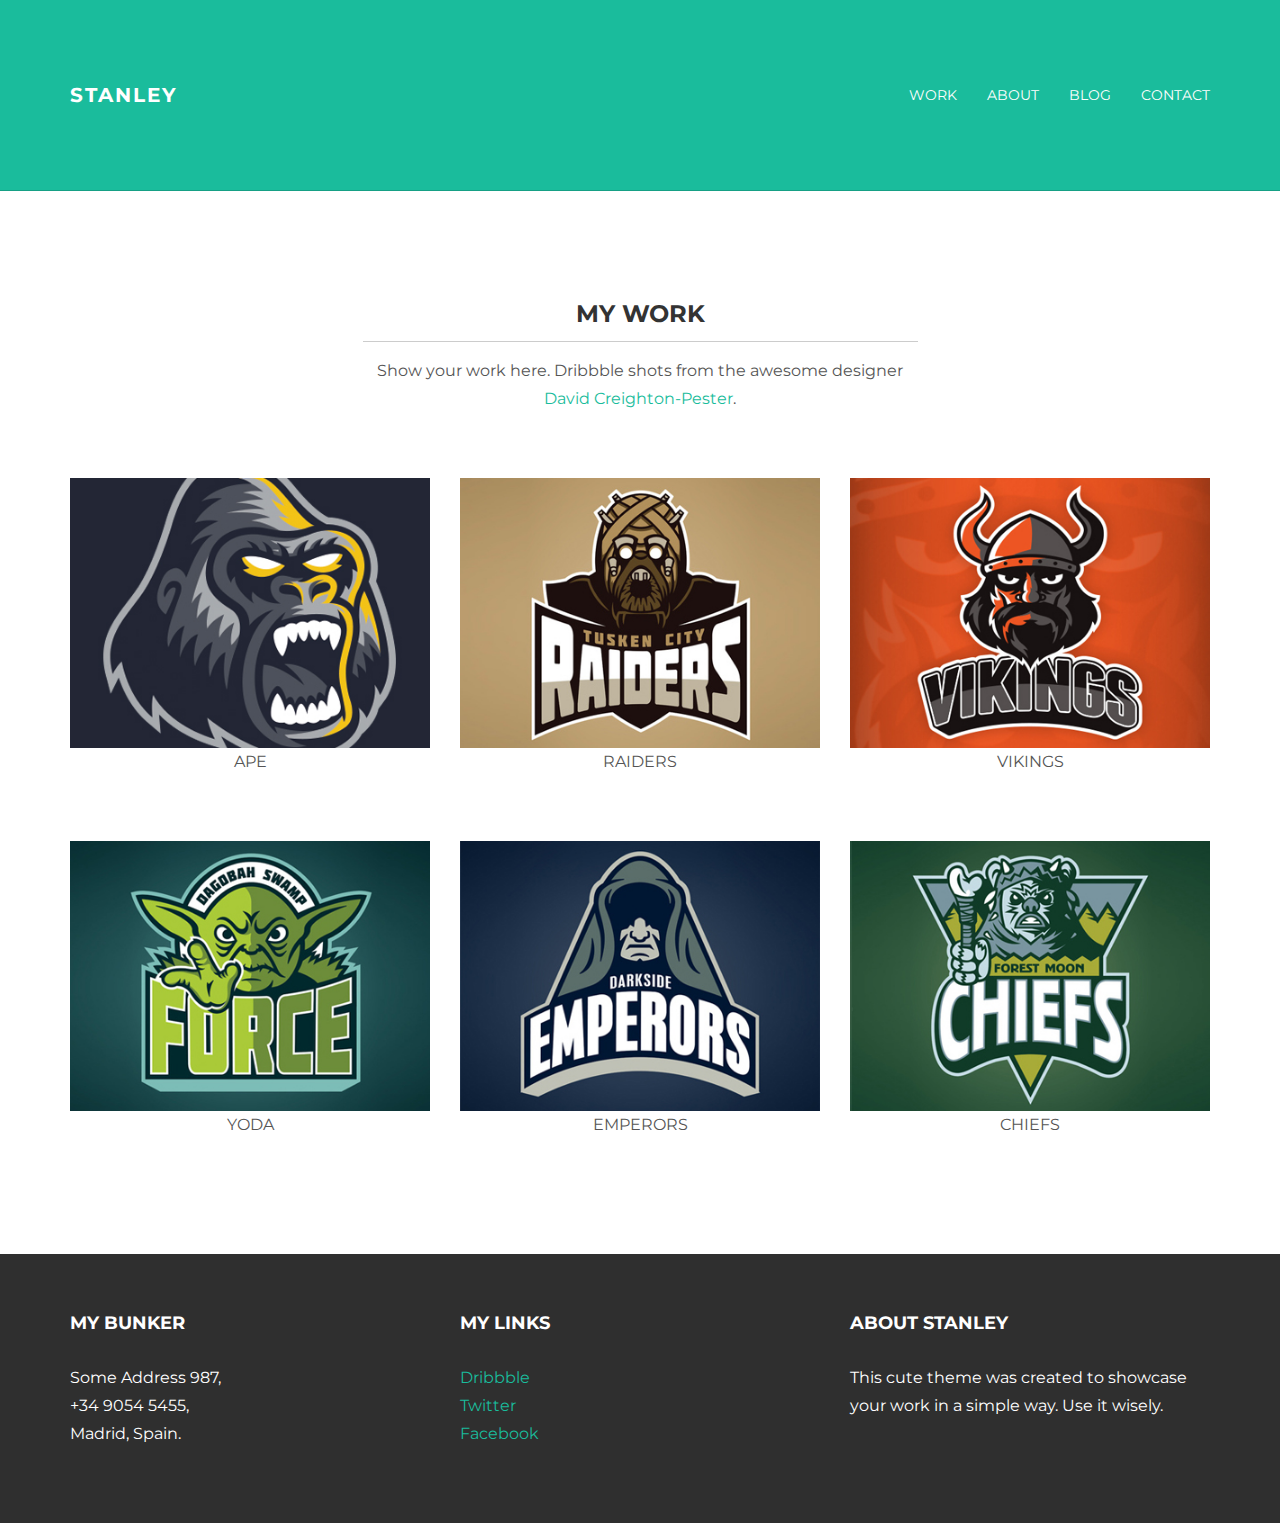
<file: stanley/theme/work.html>
<!DOCTYPE html>
<html lang="en">
  <head>
    <meta charset="utf-8">
    <meta http-equiv="X-UA-Compatible" content="IE=edge">
    <meta name="viewport" content="width=device-width, initial-scale=1.0">
    <meta name="description" content="">
    <meta name="author" content="">
    <link rel="shortcut icon" href="../../docs-assets/ico/favicon.png">

    <title>STANLEY - Free Bootstrap Theme </title>

    <!-- Bootstrap core CSS -->
    <link href="assets/css/bootstrap.css" rel="stylesheet">


    <!-- Custom styles for this template -->
    <link href="assets/css/main.css" rel="stylesheet">

    <script src="https://code.jquery.com/jquery-1.10.2.min.js"></script>
    <script src="assets/js/hover.zoom.js"></script>
    <script src="assets/js/hover.zoom.conf.js"></script>

    <!-- HTML5 shim and Respond.js IE8 support of HTML5 elements and media queries -->
    <!--[if lt IE 9]>
      <script src="https://oss.maxcdn.com/libs/html5shiv/3.7.0/html5shiv.js"></script>
      <script src="https://oss.maxcdn.com/libs/respond.js/1.3.0/respond.min.js"></script>
    <![endif]-->
  </head>

  <body>

    <!-- Static navbar -->
    <div class="navbar navbar-inverse navbar-static-top">
      <div class="container">
        <div class="navbar-header">
          <button type="button" class="navbar-toggle" data-toggle="collapse" data-target=".navbar-collapse">
            <span class="icon-bar"></span>
            <span class="icon-bar"></span>
            <span class="icon-bar"></span>
          </button>
          <a class="navbar-brand" href="index.html">STANLEY</a>
        </div>
        <div class="navbar-collapse collapse">
          <ul class="nav navbar-nav navbar-right">
            <li><a href="work.html">Work</a></li>
            <li><a href="about.html">About</a></li>
            <li><a href="blog.html">Blog</a></li>
            <li><a href="contact.html">Contact</a></li>
          </ul>
        </div><!--/.nav-collapse -->
      </div>
    </div>
	
	
	<!-- +++++ Projects Section +++++ -->
	
	<div class="container pt">
		<div class="row mt">
			<div class="col-lg-6 col-lg-offset-3 centered">
				<h3>MY WORK</h3>
				<hr>
				<p>Show your work here. Dribbble shots from the awesome designer <a href="http://dribbble.com/wanderingbert">David Creighton-Pester</a>.</p>
			</div>
		</div>
		<div class="row mt centered">	
			<div class="col-lg-4">
				<a class="zoom green" href="work01.html"><img class="img-responsive" src="assets/img/portfolio/port01.jpg" alt="" /></a>
				<p>APE</p>
			</div>
			<div class="col-lg-4">
				<a class="zoom green" href="work01.html"><img class="img-responsive" src="assets/img/portfolio/port02.jpg" alt="" /></a>
				<p>RAIDERS</p>
			</div>
			<div class="col-lg-4">
				<a class="zoom green" href="work01.html"><img class="img-responsive" src="assets/img/portfolio/port03.jpg" alt="" /></a>
				<p>VIKINGS</p>
			</div>
		</div><!-- /row -->
		<div class="row mt centered">	
			<div class="col-lg-4">
				<a class="zoom green" href="work01.html"><img class="img-responsive" src="assets/img/portfolio/port04.jpg" alt="" /></a>
				<p>YODA</p>
			</div>
			<div class="col-lg-4">
				<a class="zoom green" href="work01.html"><img class="img-responsive" src="assets/img/portfolio/port05.jpg" alt="" /></a>
				<p>EMPERORS</p>
			</div>
			<div class="col-lg-4">
				<a class="zoom green" href="work01.html"><img class="img-responsive" src="assets/img/portfolio/port06.jpg" alt="" /></a>
				<p>CHIEFS</p>
			</div>
		</div><!-- /row -->
	</div><!-- /container -->
	
	
	<!-- +++++ Footer Section +++++ -->
	
	<div id="footer">
		<div class="container">
			<div class="row">
				<div class="col-lg-4">
					<h4>My Bunker</h4>
					<p>
						Some Address 987,<br/>
						+34 9054 5455, <br/>
						Madrid, Spain.
					</p>
				</div><!-- /col-lg-4 -->
				
				<div class="col-lg-4">
					<h4>My Links</h4>
					<p>
						<a href="#">Dribbble</a><br/>
						<a href="#">Twitter</a><br/>
						<a href="#">Facebook</a>
					</p>
				</div><!-- /col-lg-4 -->
				
				<div class="col-lg-4">
					<h4>About Stanley</h4>
					<p>This cute theme was created to showcase your work in a simple way. Use it wisely.</p>
				</div><!-- /col-lg-4 -->
			
			</div>
		
		</div>
	</div>
	

    <!-- Bootstrap core JavaScript
    ================================================== -->
    <!-- Placed at the end of the document so the pages load faster -->
    <script src="assets/js/bootstrap.min.js"></script>
  </body>
</html>
</file>
<file: stanley/theme/assets/css/main.css>
/*
 * Author: Carlos Alvarez
 * URL: http://alvarez.is
 *
 * Project Name: STANLEY - Free Bootstrap 3 Theme
 * Version: 1.0
 * URL: http://blacktie.co
 */

@import url(http://fonts.googleapis.com/css?family=Montserrat:400,700);

body {
  	background-color: #ffffff;
  	font-family: 'Montserrat', sans-serif;
    font-weight: 400;
    font-size: 14px;
    color: #555;

    -webkit-font-smoothing: antialiased;
    -webkit-overflow-scrolling: touch;
}

/* Titles */
h1, h2, h3, h4, h5, h6 {
	font-family: 'Montserrat', sans-serif;
    font-weight: 700;
    color: #333;
}

h1 {
	font-size: 35px;
	margin-top: 30px;
	margin-bottom: 30px;
}



/* Paragraph & Typographic */
p {
    line-height: 28px;
    margin-bottom: 25px;
    font-size: 16px;
}

.centered {
    text-align: center;
}

/* Links */
a {
    color: #1abc9c;
    word-wrap: break-word;

    -webkit-transition: color 0.1s ease-in, background 0.1s ease-in;
    -moz-transition: color 0.1s ease-in, background 0.1s ease-in;
    -ms-transition: color 0.1s ease-in, background 0.1s ease-in;
    -o-transition: color 0.1s ease-in, background 0.1s ease-in;
    transition: color 0.1s ease-in, background 0.1s ease-in;
}

a:hover,
a:focus {
    color: #7b7b7b;
    text-decoration: none;
    outline: 0;
}

a:before,
a:after {
    -webkit-transition: color 0.1s ease-in, background 0.1s ease-in;
    -moz-transition: color 0.1s ease-in, background 0.1s ease-in;
    -ms-transition: color 0.1s ease-in, background 0.1s ease-in;
    -o-transition: color 0.1s ease-in, background 0.1s ease-in;
    transition: color 0.1s ease-in, background 0.1s ease-in;
}

 hr {
    display: block;
    height: 1px;
    border: 0;
    border-top: 1px solid #ccc;
    margin: 1em 0;
    padding: 0;
}


.navbar {
	text-transform: uppercase;
	margin-bottom: 0px;
}

.navbar-inverse {
	padding-bottom: 70px;
	padding-top: 70px;
}

.navbar-inverse {
	background-color: #1abc9c;
	border-color: #16a085;
}

.navbar-inverse .navbar-nav > li > a {
	color: white;
}

.navbar-inverse .navbar-nav > li > a:hover {
	color: #222222;
}

.navbar-brand {
	font-weight: 700;
	font-size: 20px;
	letter-spacing: 2px;
}

.navbar-inverse .navbar-brand {
	color: white;
}

.navbar-inverse .navbar-toggle {
	border-color: transparent;
}

.progress-bar-theme {
  background-color: #1abc9c;
}


/* Helpers */

.mt {
	margin-top: 40px;
	margin-bottom: 40px;
}

.pt {
	padding-top: 50px;
	padding-bottom: 50px;
}


/* +++++ WRAP SECTIONS +++++ */

#ww {
	padding-top: 70px;
	padding-bottom: 70px;
	background-color: #f2f2f2;
}


#footer {
	background-color: #2f2f2f;
	padding-top: 50px;
	padding-bottom: 50px; 
}

#footer p {
	color: white;
}

#footer h4 {
	color: white;
	text-transform: uppercase;
	padding-bottom: 20px;
}


/* +++++ Color Wraps / Blog Page +++++ */

#grey {
	padding-top: 60px;
	padding-bottom: 60px;
	background-color: #f2f2f2;
}

#white {
	padding-top: 60px;
	padding-bottom: 60px;
	background-color: #ffffff;
}



/* Blog Date*/
bd {
	font-size: 12px;
	text-transform: uppercase;
	color: #d2d2d2;
	font-weight: 700;
}

/* Blog Author*/
ba {
	font-size: 12px;
	text-transform: uppercase;
}

/* Blog Quote */
.bq {
	font-size: 22px;
	padding-top: 30px;
}

/* Blog Tags */
bt {
	font-size: 12px;
}

/* ================== PORTFOLIO IMAGES HOVER EFFECT ================== */
/* Effects also are controled by hover.zoom.js */
.zoom { 
    display:block; 
    position:relative; 
    overflow:hidden; 
    background:transparent url(../img/loader.gif) no-repeat center;
}


    .zoomOverlay {
        position:absolute;
        top:0; left:0;
        bottom:0; right:0;
        display:none;
        background-image:url(../img/zoom.png);
        background-repeat:no-repeat;
        background-position:center;
    }

.zoom2 {
	opacity: 1;
}

.zoom2:hover {
	opacity: 0.5;
}

/* glyphicon Configuration */

.glyphicon {
	font-size: 40px;
	color: #1abc9c;
}
</file>
<file: assets/css/main.css>
/*
 * Author: Carlos Alvarez
 * URL: http://alvarez.is
 *
 * Project Name: STANLEY - Free Bootstrap 3 Theme
 * Version: 1.0
 * URL: http://blacktie.co
 */

@import url(http://fonts.googleapis.com/css?family=Montserrat:400,700);

body {
  	background-color: #ffffff;
  	font-family: 'Montserrat', sans-serif;
    font-weight: 400;
    font-size: 14px;
    color: #555;

    -webkit-font-smoothing: antialiased;
    -webkit-overflow-scrolling: touch;
}

/* Titles */
h1, h2, h3, h4, h5, h6 {
	font-family: 'Montserrat', sans-serif;
    font-weight: 700;
    color: #333;
}

h1 {
	font-size: 35px;
	margin-top: 30px;
	margin-bottom: 30px;
}



/* Paragraph & Typographic */
p {
    line-height: 28px;
    margin-bottom: 25px;
    font-size: 16px;
}

.centered {
    text-align: center;
}

/* Links */
a {
    color: #557b83;
    word-wrap: break-word;

    -webkit-transition: color 0.1s ease-in, background 0.1s ease-in;
    -moz-transition: color 0.1s ease-in, background 0.1s ease-in;
    -ms-transition: color 0.1s ease-in, background 0.1s ease-in;
    -o-transition: color 0.1s ease-in, background 0.1s ease-in;
    transition: color 0.1s ease-in, background 0.1s ease-in;
}

a:hover,
a:focus {
    color: #7b7b7b;
    text-decoration: none;
    outline: 0;
}

a:before,
a:after {
    -webkit-transition: color 0.1s ease-in, background 0.1s ease-in;
    -moz-transition: color 0.1s ease-in, background 0.1s ease-in;
    -ms-transition: color 0.1s ease-in, background 0.1s ease-in;
    -o-transition: color 0.1s ease-in, background 0.1s ease-in;
    transition: color 0.1s ease-in, background 0.1s ease-in;
}

 hr {
    display: block;
    height: 1px;
    border: 0;
    border-top: 1px solid #ccc;
    margin: 1em 0;
    padding: 0;
}


.navbar {
	text-transform: uppercase;
	margin-bottom: 0px;
}

.navbar-inverse {
	padding-bottom: 70px;
	padding-top: 70px;
}

.navbar-inverse {
	background-color: grey;
	border-color: grey;

}

.navbar-inverse .navbar-nav > li > a {
	color: white;
}

.navbar-inverse .navbar-nav > li > a:hover {
	color: #222222;
}

.navbar-brand {
	font-weight: 700;
	font-size: 20px;
	letter-spacing: 2px;
}

.navbar-inverse .navbar-brand {
	color: white;
}

.navbar-inverse .navbar-toggle {
	border-color: transparent;
}

.progress-bar-theme {
  background-color: #557b83;
}


/* Helpers */

.mt {
	margin-top: 40px;
	margin-bottom: 40px;
}

.pt {
	padding-top: 50px;
	padding-bottom: 50px;
}


/* +++++ WRAP SECTIONS +++++ */

#ww {
	padding-top: 70px;
	padding-bottom: 70px;
	background-color: #f2f2f2;
}


#footer {
	background-color: #2f2f2f;
	padding-top: 50px;
	padding-bottom: 50px;
}

#footer p {
	color: white;
}

#footer h4 {
	color: white;
	text-transform: uppercase;
	padding-bottom: 20px;
}


/* +++++ Color Wraps / Blog Page +++++ */

#grey {
	padding-top: 60px;
	padding-bottom: 60px;
	background-color: #f2f2f2;
}

#white {
	padding-top: 60px;
	padding-bottom: 60px;
	background-color: #ffffff;
}



/* Blog Date*/
bd {
	font-size: 12px;
	text-transform: uppercase;
	color: #d2d2d2;
	font-weight: 700;
}

/* Blog Author*/
ba {
	font-size: 12px;
	text-transform: uppercase;
}

/* Blog Quote */
.bq {
	font-size: 22px;
	padding-top: 30px;
}

/* Blog Tags */
bt {
	font-size: 12px;
}

/* ================== PORTFOLIO IMAGES HOVER EFFECT ================== */
/* Effects also are controled by hover.zoom.js */
.zoom {
    display:block;
    position:relative;
    overflow:hidden;
    background:transparent url(../img/loader.gif) no-repeat center;
}


    .zoomOverlay {
        position:absolute;
        top:0; left:0;
        bottom:0; right:0;
        display:none;
        background-image:url(../img/zoom.png);
        background-repeat:no-repeat;
        background-position:center;
    }

.zoom2 {
	opacity: 1;
}

.zoom2:hover {
	opacity: 0.5;
}

/* glyphicon Configuration */

.glyphicon {
	font-size: 40px;
	color: #557b83;
}
</file>
